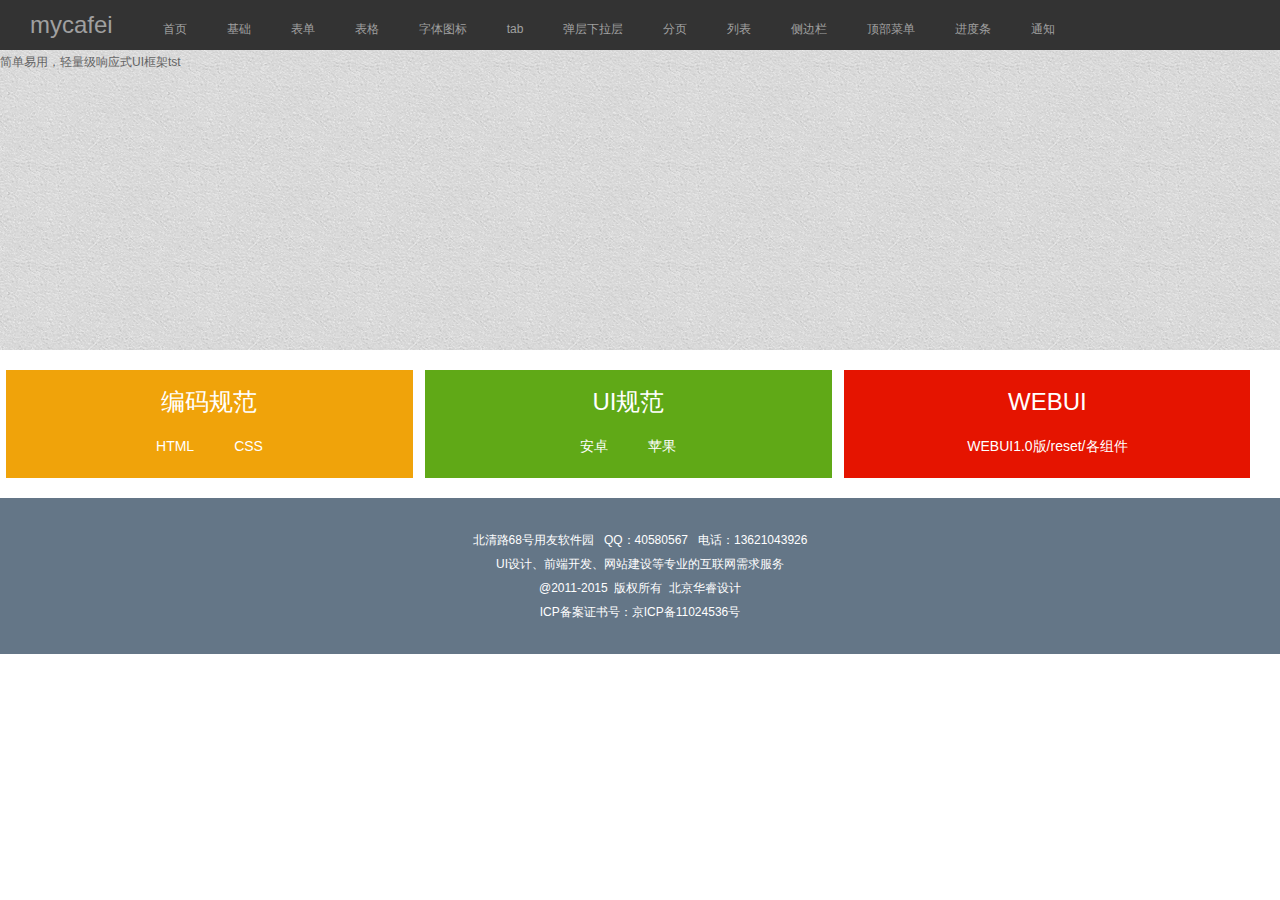
<file: index.htm>
<!DOCTYPE html>
<html >
<head>
<meta charset="utf-8" />
<meta content="IE=EmulateIE7" http-equiv="X-UA-Compatible">
<meta http-equiv="X-UA-Compatible" content="IE=edge"><!-- 为了让 IE 浏览器运行最新的渲染模式下 -->
<meta name="viewport" content="width=device-width,initial-scale=1.0,maximum-scale=1.0,user-scalable=no;" />
<meta name="description" content="www.mycafei.com、WEB和移动端UI设计、前端开发、网站建设">
<meta name="author" content="zhangyh">
<link rel="stylesheet" type="text/css" href="css/my-ui.css">
<link rel="stylesheet" type="text/css" href="css/my-fonts.css">
<link rel="stylesheet" type="text/css" href="css/style.css">
<script type="text/javascript" src="js/jquery/jquery.min.js"></script>
<script type="text/javascript" src="js/jquery/html5.js"></script>
<script src="js/my-js/header.js"></script>
<title>mycafei-html&css-index</title>
</head>
<body>
<!-- header -->
 <header data-load="header.htm" class="head"></header>
<!-- banner -->
<section class="my-banner">
	简单易用，轻量级响应式UI框架tst
</section>
<!-- cont -->
<section class="wrap index-cont clearfix">
	<dl class="fl col3 my-bg-yellow">
		<dt>编码规范</dt>
		<dd><a href="#">HTML</a><a href="#">CSS</a></dd>
	</dl>
	<dl class="fl col3 my-bg-green">
		<dt>UI规范</dt>
		<dd><a href="#">安卓</a><a href="#">苹果</a></dd>
	</dl>
	<dl class="fl col3 my-bg-red">
		<dt>WEBUI</dt>
		<dd><a href="#">WEBUI1.0版/reset/各组件</a></dd>
	</dl>
</section>

<!-- footer -->
 <footer data-load="footer.htm"></footer>
</body>
</html>
</file>
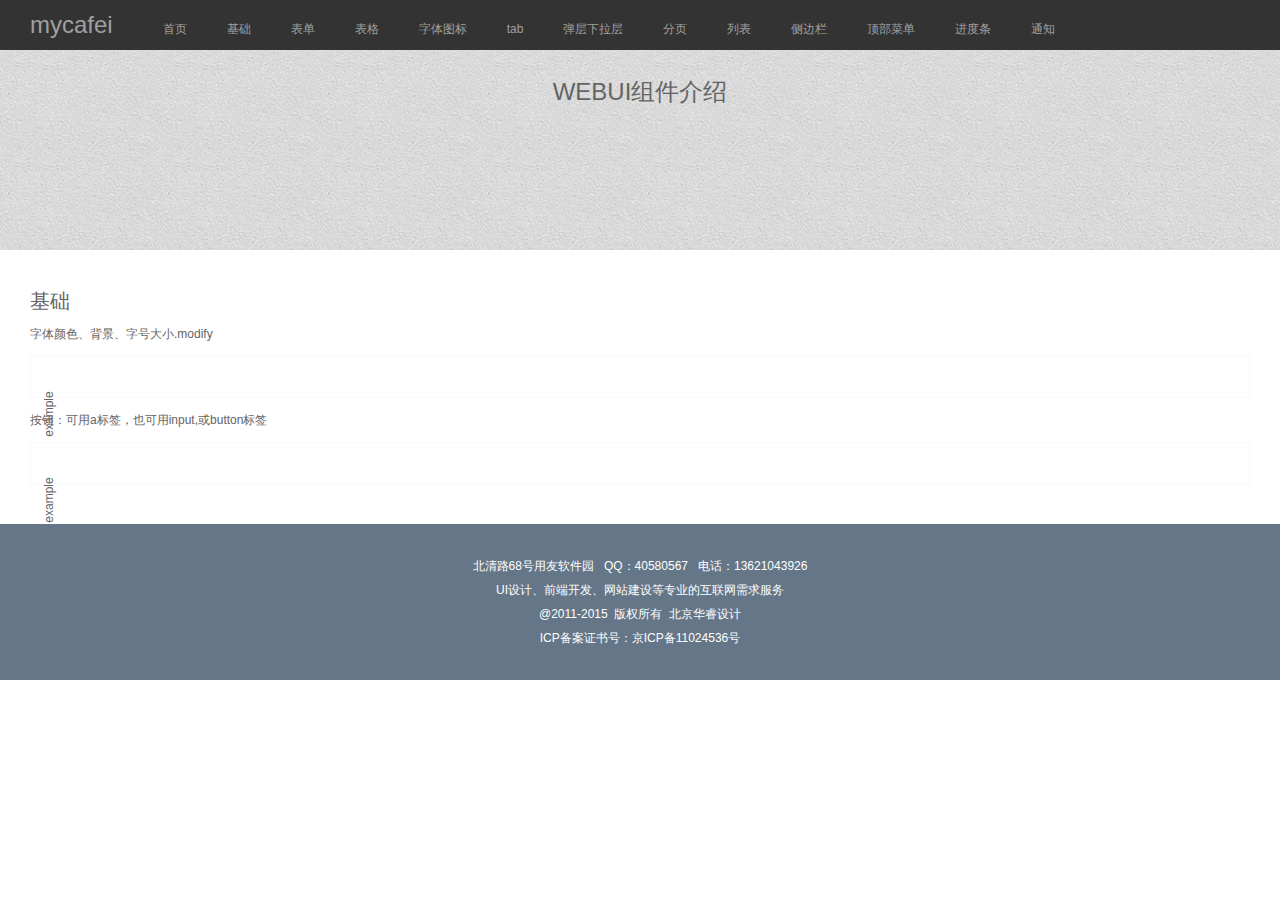
<file: base.htm>
<!DOCTYPE html>
<html >
<head>
<meta charset="utf-8" />
<meta content="IE=EmulateIE7" http-equiv="X-UA-Compatible">
<meta http-equiv="X-UA-Compatible" content="IE=edge"><!-- 为了让 IE 浏览器运行最新的渲染模式下 -->
<meta name="viewport" content="width=device-width,initial-scale=1.0,maximum-scale=1.0,user-scalable=no;" />
<meta name="description" content="www.mycafei.com、WEB和移动端UI设计、前端开发、网站建设">
<meta name="author" content="zhangyh">
<link rel="stylesheet" type="text/css" href="css/my-ui.css">
<link rel="stylesheet" type="text/css" href="css/my-fonts.css">
<link rel="stylesheet" type="text/css" href="css/style.css">
<script type="text/javascript" src="js/jquery/jquery.min.js"></script>
<script type="text/javascript" src="js/jquery/html5.js"></script>
<script src="js/my-js/header.js"></script>
<title>规范-基础</title>
</head>
<body>
<!-- header -->
<header data-load="header.htm"></header>
<!-- banner -->
<section class="bg-img-01">
	<div class="bg-in">WEBUI组件介绍</div>
</section>
<!-- cont -->
<section class="wrap clearfix ui-cont">
	<h2>基础</h2>
	<dl class="gf-form">
		<dt>字体颜色、背景、字号大小.modify</dt>
		<dd class="gf-border example">
		</dd>
		<dt>按钮：可用a标签，也可用input,或button标签</dt>
		<dd class="gf-border example">
		</dd>
	</dl>
</section>
<!-- footer -->
 <footer data-load="footer.htm"></footer>
</body>
</html>
</file>
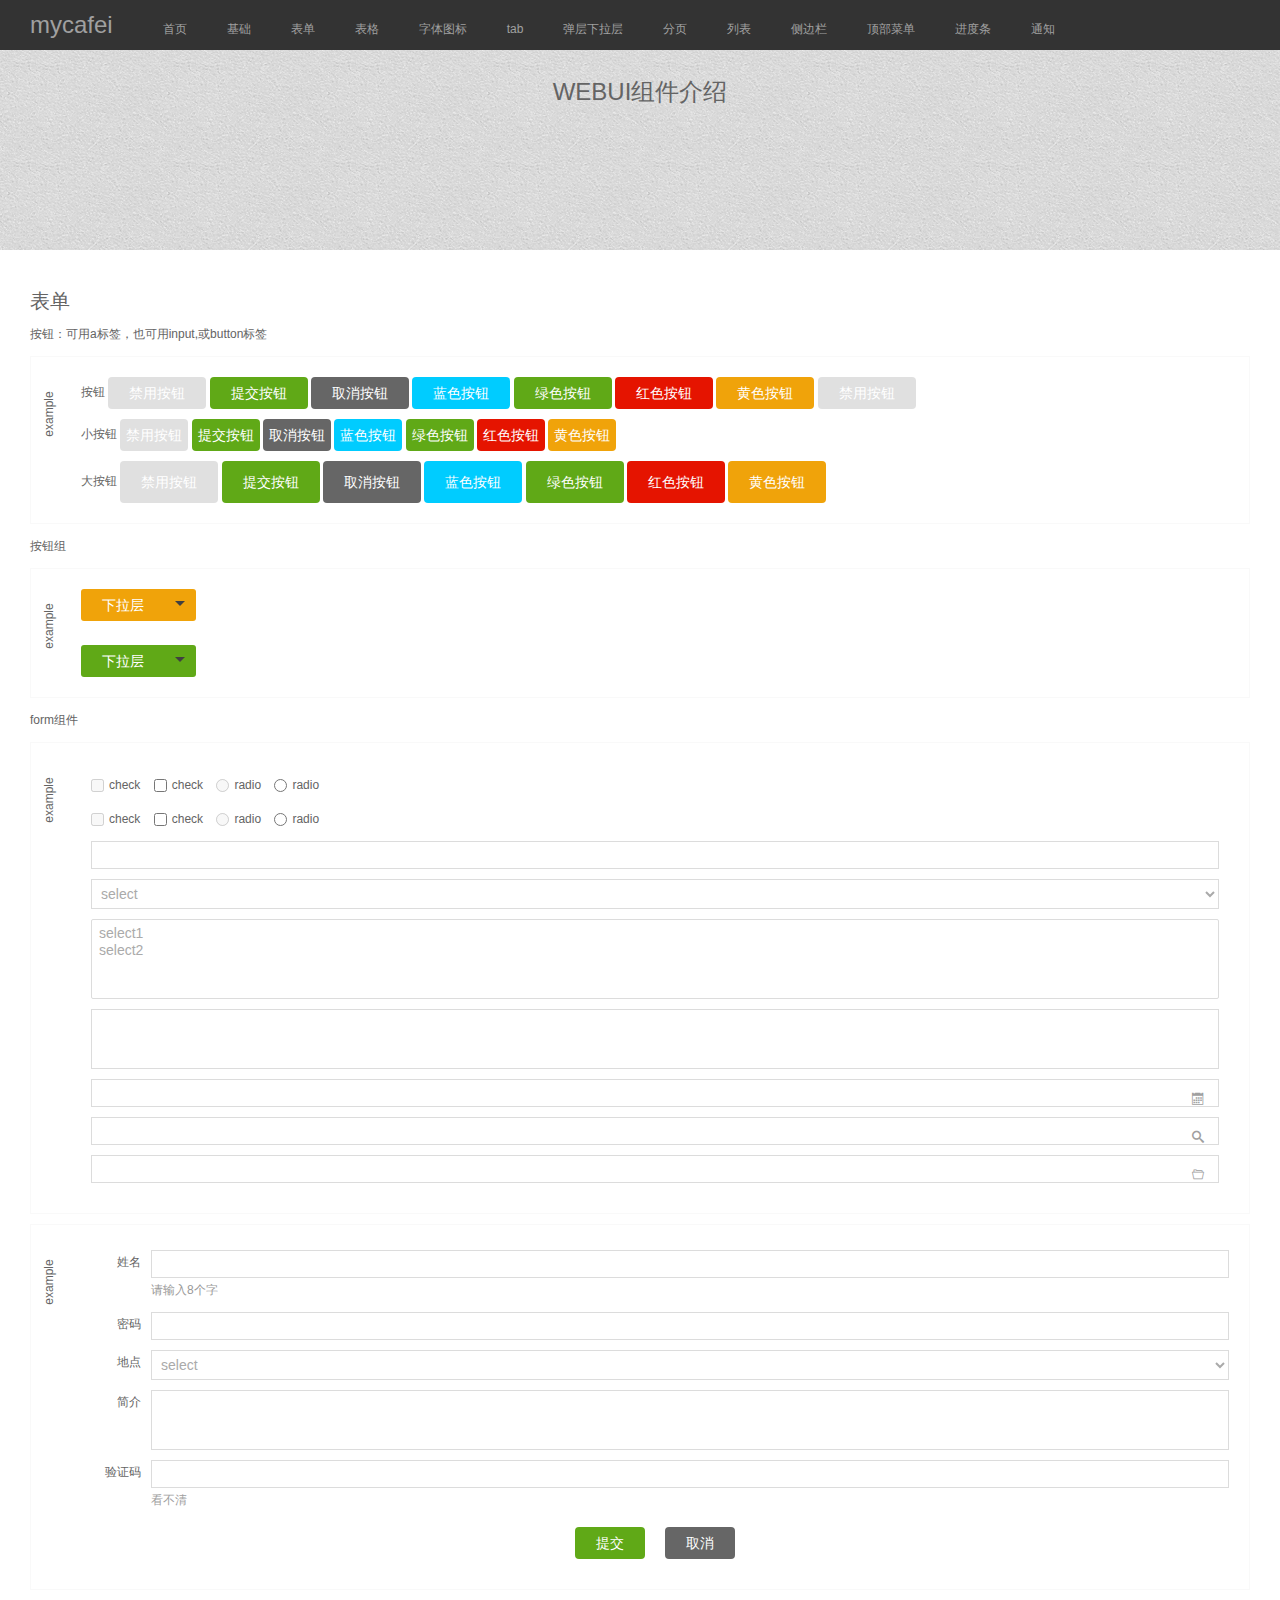
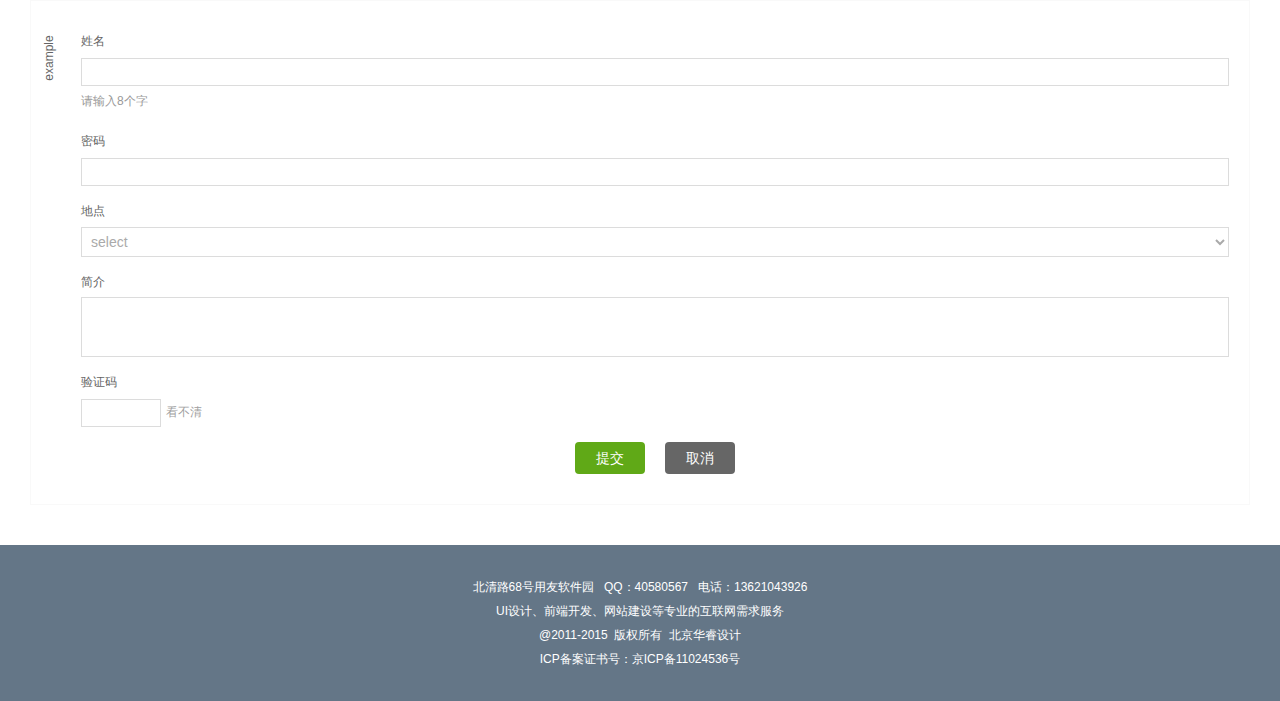
<file: form.htm>
<!DOCTYPE html>
<html >
<head>
<meta charset="utf-8" />
<meta content="IE=EmulateIE7" http-equiv="X-UA-Compatible">
<meta http-equiv="X-UA-Compatible" content="IE=edge"><!-- 为了让 IE 浏览器运行最新的渲染模式下 -->
<meta name="viewport" content="width=device-width,initial-scale=1.0,maximum-scale=1.0,user-scalable=no;" />
<meta name="description" content="www.mycafei.com、WEB和移动端UI设计、前端开发、网站建设">
<meta name="author" content="zhangyh">
<link rel="stylesheet" type="text/css" href="css/my-ui.css">
<link rel="stylesheet" type="text/css" href="css/my-fonts.css">
<link rel="stylesheet" type="text/css" href="css/style.css">
<script type="text/javascript" src="js/jquery/jquery.min.js"></script>
<script type="text/javascript" src="js/jquery/html5.js"></script>
<script src="js/my-js/header.js"></script>
<title>规范-表单</title>
</head>
<body>
<!-- header -->
<header data-load="header.htm" class="head"></header>
<!-- banner -->
<section class="bg-img-01">
	<div class="bg-in">WEBUI组件介绍</div>
</section>
<!-- cont -->
<section class="wrap clearfix ui-cont">
	<h2>表单</h2>
	<dl class="gf-form">
		<dt>按钮：可用a标签，也可用input,或button标签</dt>
		<dd class="gf-border example">
			<div>
				<span >按钮</span>
				<a href="#" class="my-btn my-btn-disabled">禁用按钮</a>
				<a href="#" class="my-btn my-btn-submit">提交按钮</a>
				<a href="#" class="my-btn my-btn-cancel">取消按钮</a>
				<a href="#" class="my-btn my-btn-blue">蓝色按钮</a>
				<a href="#" class="my-btn my-btn-green">绿色按钮</a>
				<a href="#" class="my-btn my-btn-red">红色按钮</a>
				<a href="#" class="my-btn my-btn-yellow">黄色按钮</a>
				<input type="button" value="禁用按钮" class="my-btn my-btn-disabled">
			</div>
			<div class="mt10">
				<span >小按钮</span>
				<a href="#" class="my-btn my-btn-disabled my-btn-sm">禁用按钮</a>
				<a href="#" class="my-btn my-btn-submit my-btn-sm">提交按钮</a>
				<a href="#" class="my-btn my-btn-cancel my-btn-sm">取消按钮</a>
				<a href="#" class="my-btn my-btn-blue my-btn-sm">蓝色按钮</a>
				<a href="#" class="my-btn my-btn-green my-btn-sm">绿色按钮</a>
				<a href="#" class="my-btn my-btn-red my-btn-sm">红色按钮</a>
				<a href="#" class="my-btn my-btn-yellow my-btn-sm">黄色按钮</a>
			</div>
			<div class="mt10">
				<span >大按钮</span>
				<a href="#" class="my-btn my-btn-disabled my-btn-la">禁用按钮</a>
				<a href="#" class="my-btn my-btn-submit my-btn-la">提交按钮</a>
				<a href="#" class="my-btn my-btn-cancel my-btn-la">取消按钮</a>
				<a href="#" class="my-btn my-btn-blue my-btn-la">蓝色按钮</a>
				<a href="#" class="my-btn my-btn-green my-btn-la">绿色按钮</a>
				<a href="#" class="my-btn my-btn-red my-btn-la">红色按钮</a>
				<a href="#" class="my-btn my-btn-yellow my-btn-la">黄色按钮</a>
			</div>
		</dd>
		<dt>按钮组</dt>
		<dd class="gf-border example">
			<div class="my-btn-group relative">
				<a href="#" class="my-btn my-btn-yellow ">下拉层</a><a href="#" class="my-btn my-btn-yellow"><i class="my-triangle my-triangle-down"></i></a>
				<aside class="my-layer-4 my-line-box hide">
					<a href="#">dialog内容</a>
					<a href="#">dialog内容</a>
					<a href="#">dialog内容</a>
					<a href="#">dialog内容</a>
				</aside>
			</div><br/>
			<div class="my-btn-group relative">
				<a href="#" class="my-btn my-btn-green ">下拉层</a><a href="#" class="my-btn my-btn-green"><i class="my-triangle my-triangle-down"></i></a>
				<aside class="my-layer-4 my-line-box hide">
					<a href="#">dialog内容</a>
					<a href="#">dialog内容</a>
					<a href="#">dialog内容</a>
					<a href="#">dialog内容</a>
				</aside>
			</div>
		</dd>
		<dt class="mt10">form组件</dt>
		<dd class="gf-border example">
				<div class="m10">
					<span class="mr10"><input type="checkbox" disabled="true">check</span>
					<span class="mr10"><input type="checkbox">check</span>
					<span class="mr10"><input type="radio" disabled="true">radio</span>
					<span class="mr10"><input type="radio">radio</span>
				</div>
				<div class="m10">
					<span class="mr10"><input type="checkbox" disabled="true">check</span>
					<span class="mr10"><input type="checkbox">check</span>
					<span class="mr10"><input type="radio" disabled="true">radio</span>
					<span class="mr10"><input type="radio">radio</span>
				</div>
				<div class="m10"><input type="text" class="my-input"></div>
				<div class="m10">
					<select class="my-select">
						<option>select</option>
					</select>
				</div>
				<div class="m10">
					<select class="my-select" multiple="">
						<option>select1</option>
						<option>select2</option>
					</select>
				</div>
				<div class="m10"><textarea class="my-textarea"></textarea></div>
				<div class="m10">
					<!-- date -->
					<div class="my-input-date">
						<input type="text" class="my-input"><a href="#" class="my-btn-date" title=""></a>
					</div>
				</div>
				<div class="m10">
					<!-- search -->
					<div class="my-input-search">
						<input type="text" class="my-input"><a href="#" class="my-btn-search" title="搜索"></a>
					</div>
				</div>
				<div class="m10">
					<!-- 上传文件 -->
					<div class="my-input-file">
						<input type="file" class="my-input my-input-file-moni">
						<input type="text" class="my-input">
						<a href="#" class="my-btn-file" title="上传文件"></a>
					</div>
				</div>
			</dd>
			<dd class="gf-border example">
				<!-- 水平-横向form -->
				<form action="">
					<ul class="my-form-horizontal">
						<li>
							<div class="w01">姓名</div>
							<div class="w02"><input type="text" class="my-input"><i class="my-color-9">请输入8个字</i></div>
						</li>
						<li>
							<div class="w01">密码</div>
							<div class="w02"><input type="password" class="my-input"></div>
						</li>
						<li>
							<div class="w01">地点</div>
							<div class="w02">
								<select class="my-select">
									<option>select</option>
								</select>
							</div>
						</li>
						<li>
							<div class="w01">简介</div>
							<div class="w02"><textarea class="my-textarea"></textarea></div>
						</li>
						<li>
							<div class="w01">验证码</div>
							<div class="w02"><input type="text" class="my-input my-input-yzm"><a href="#">看不清</a></div>
						</li>
					</ul>
					<footer class="my-form-foot"><a href="#" class="my-btn my-btn-submit">提交</a><a href="#" class="my-btn my-btn-cancel">取消</a></footer>
				</form>
			</dd>
			<dd class="gf-border example">
				<!-- 纵向垂直form -->
				<form action="">
					<ul class="my-form">
						<li>
							<div class="w01">姓名</div>
							<div class="w02"><input type="text" class="my-input"><i class="my-color-9">请输入8个字</i></div>
						</li>
						<li>
							<div class="w01">密码</div>
							<div class="w02"><input type="password" class="my-input"></div>
						</li>
						<li>
							<div class="w01">地点</div>
							<div class="w02">
								<select class="my-select">
									<option>select</option>
								</select>
							</div>
						</li>
						<li>
							<div class="w01">简介</div>
							<div class="w02"><textarea class="my-textarea"></textarea></div>
						</li>
						<li>
							<div class="w01">验证码</div>
							<div class="w02"><input type="text" class="my-input" name="yzm"><a href="#">看不清</a></div>
						</li>
					</ul>
					<footer class="my-form-foot"><a href="#" class="my-btn my-btn-submit">提交</a><a href="#" class="my-btn my-btn-cancel">取消</a></footer>
				</form>
			
		</dd>
	</dl>
</section>
<!-- footer -->
 <footer data-load="footer.htm"></footer>
</body>
</html>
</file>
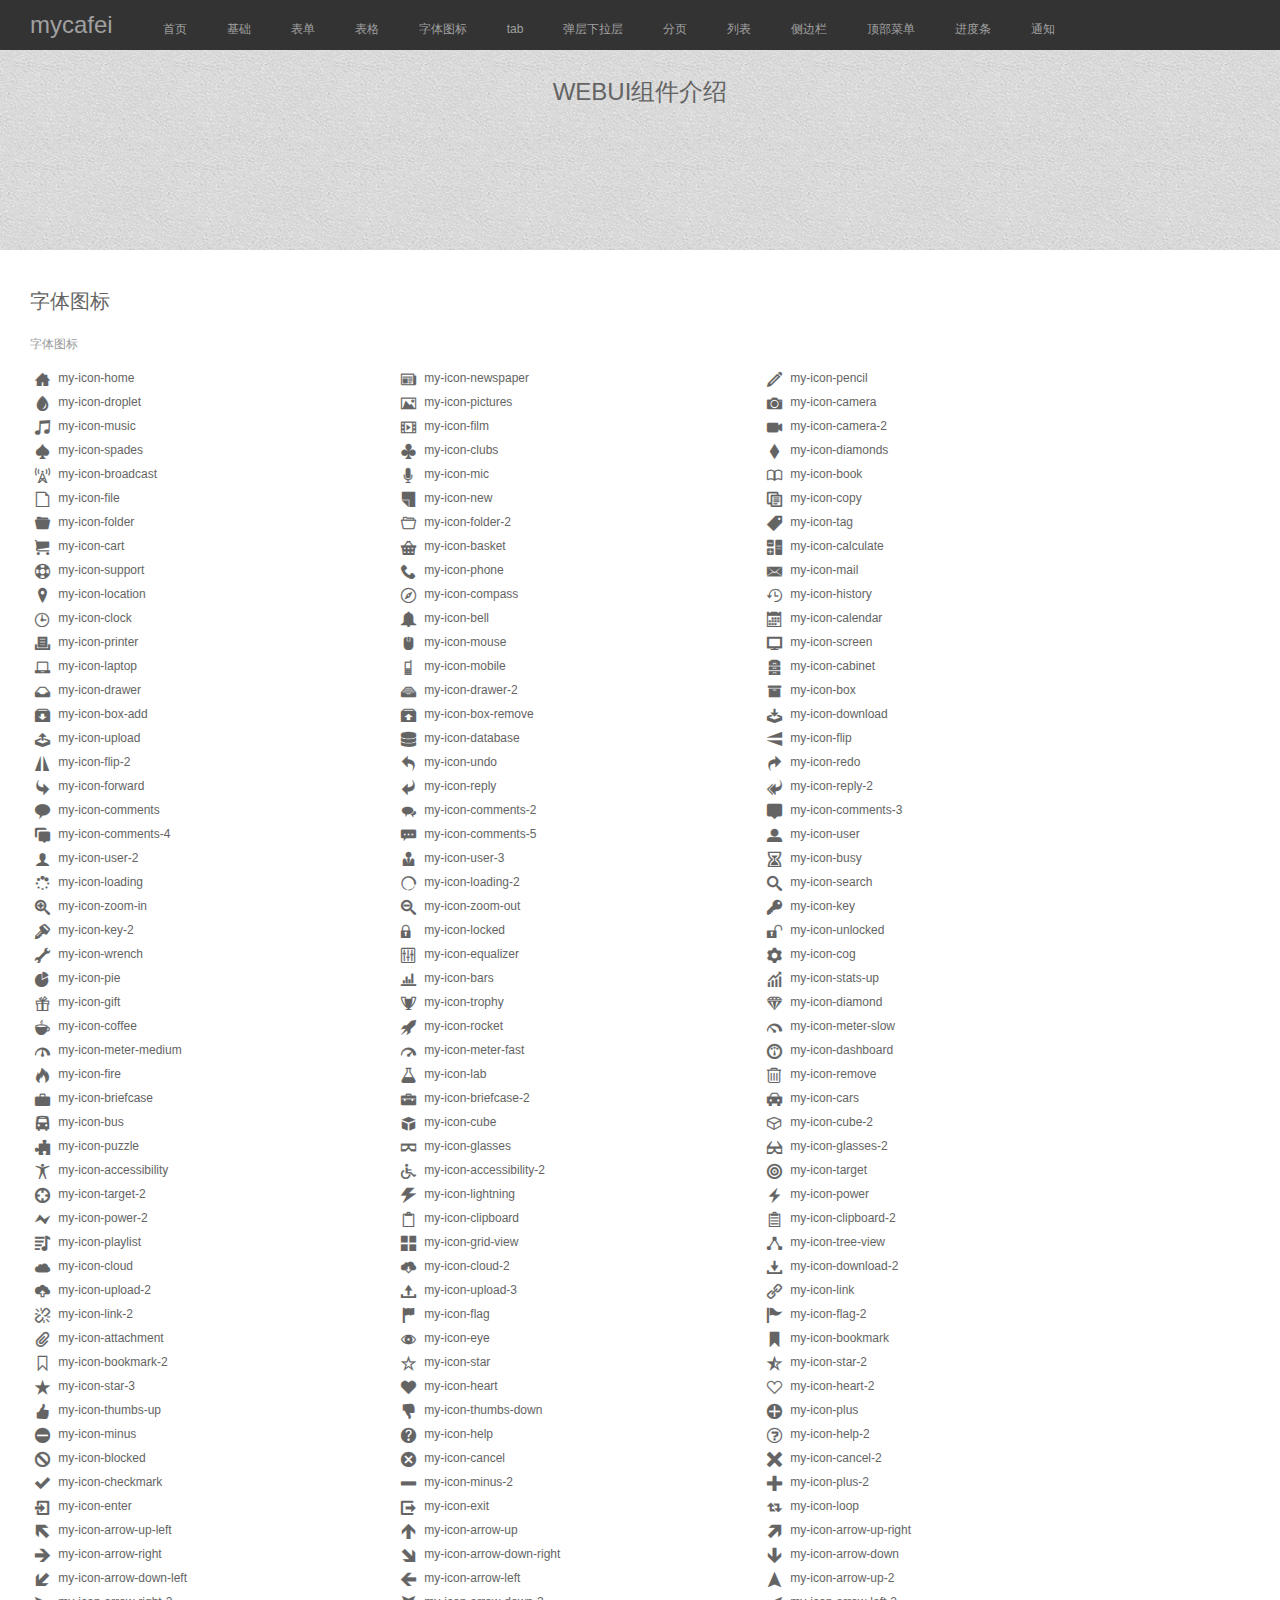
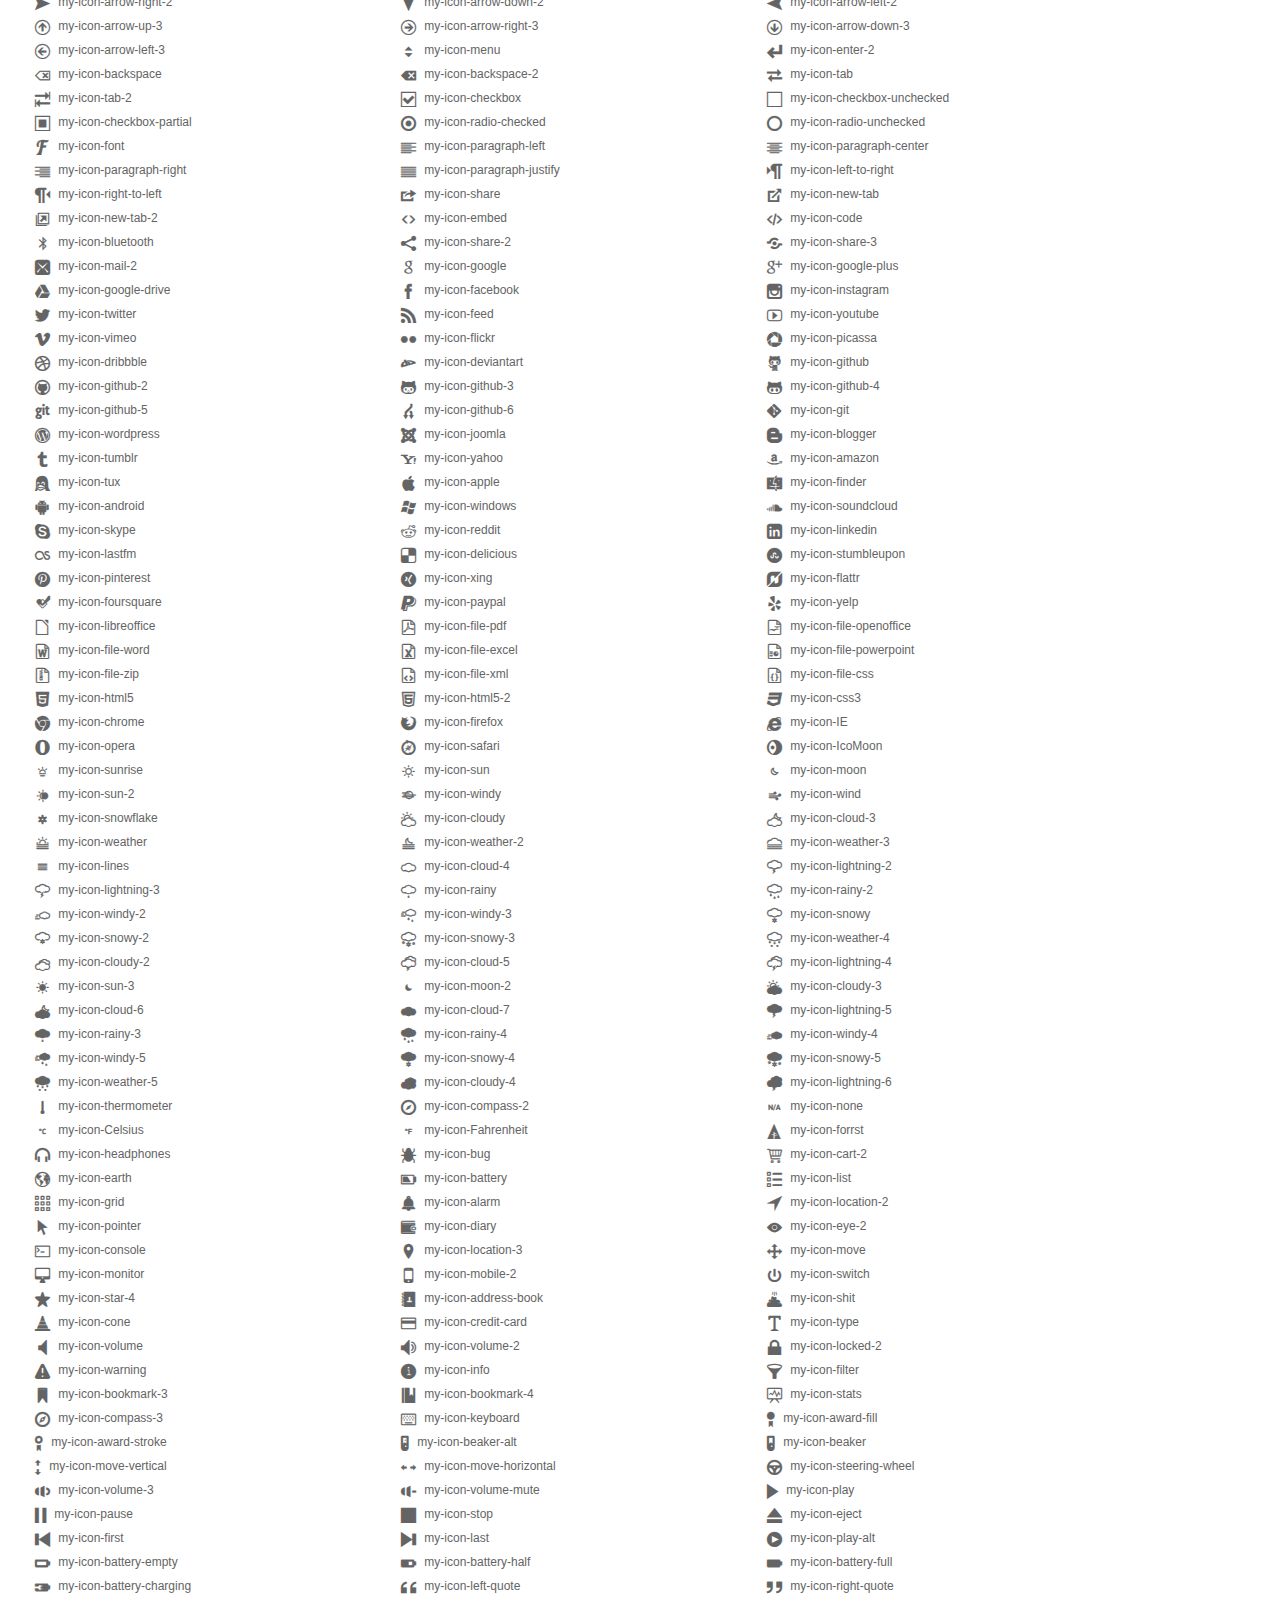
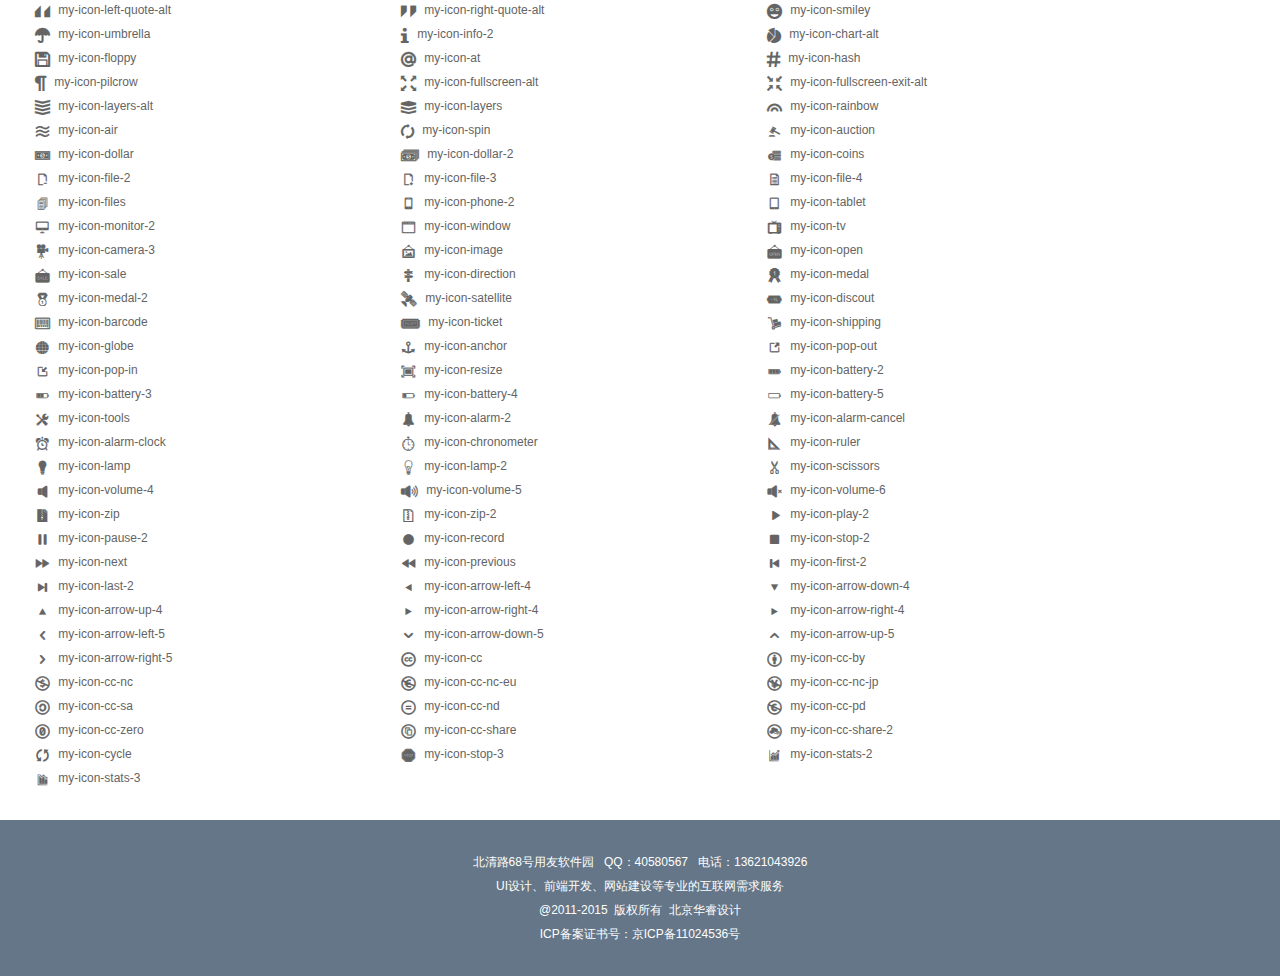
<file: icons.htm>
<!DOCTYPE html>
<html >
<head>
<meta charset="utf-8" />
<meta content="IE=EmulateIE7" http-equiv="X-UA-Compatible">
<meta http-equiv="X-UA-Compatible" content="IE=edge"><!-- 为了让 IE 浏览器运行最新的渲染模式下 -->
<meta name="viewport" content="width=device-width,initial-scale=1.0,maximum-scale=1.0,user-scalable=no;" />
<meta name="description" content="www.mycafei.com、WEB和移动端UI设计、前端开发、网站建设">
<meta name="author" content="zhangyh">
<link rel="stylesheet" type="text/css" href="css/my-ui.css">
<link rel="stylesheet" type="text/css" href="css/my-fonts.css">
<link rel="stylesheet" type="text/css" href="css/style.css">
<script type="text/javascript" src="js/jquery/jquery.min.js"></script>
<script type="text/javascript" src="js/jquery/html5.js"></script>
<script src="js/my-js/header.js"></script>
<title>mycafei-html&css-icons</title>
</head>
<body>
<!-- header -->
 <header data-load="header.htm"></header>
<!-- banner -->
<section class="bg-img-01">
	<div class="bg-in">WEBUI组件介绍</div>
</section>
<!-- cont -->
<section class="wrap clearfix ui-cont">
	<h2>字体图标</h2>
	<div class="text-ts">字体图标</div>
	<ol class="col-r-in font-list clearfix example">
		<li><i class="my-icon-home"></i> my-icon-home</li>
		<li><i class="my-icon-newspaper"></i> my-icon-newspaper</li>
		<li><i class="my-icon-pencil"></i> my-icon-pencil</li>
		<li><i class="my-icon-droplet"></i> my-icon-droplet</li>
		<li><i class="my-icon-pictures"></i> my-icon-pictures</li>
		<li><i class="my-icon-camera"></i> my-icon-camera</li>
		<li><i class="my-icon-music"></i> my-icon-music</li>
		<li><i class="my-icon-film"></i> my-icon-film</li>
		<li><i class="my-icon-camera-2"></i> my-icon-camera-2</li>
		<li><i class="my-icon-spades"></i> my-icon-spades</li>
		<li><i class="my-icon-clubs"></i> my-icon-clubs</li>
		<li><i class="my-icon-diamonds"></i> my-icon-diamonds</li>
		<li><i class="my-icon-broadcast"></i> my-icon-broadcast</li>
		<li><i class="my-icon-mic"></i> my-icon-mic</li>
		<li><i class="my-icon-book"></i> my-icon-book</li>
		<li><i class="my-icon-file"></i> my-icon-file</li>
		<li><i class="my-icon-new"></i> my-icon-new</li>
		<li><i class="my-icon-copy"></i> my-icon-copy</li>
		<li><i class="my-icon-folder"></i> my-icon-folder</li>
		<li><i class="my-icon-folder-2"></i> my-icon-folder-2</li>
		<li><i class="my-icon-tag"></i> my-icon-tag</li>
		<li><i class="my-icon-cart"></i> my-icon-cart</li>
		<li><i class="my-icon-basket"></i> my-icon-basket</li>
		<li><i class="my-icon-calculate"></i> my-icon-calculate</li>
		<li><i class="my-icon-support"></i> my-icon-support</li>
		<li><i class="my-icon-phone"></i> my-icon-phone</li>
		<li><i class="my-icon-mail"></i> my-icon-mail</li>
		<li><i class="my-icon-location"></i> my-icon-location</li>
		<li><i class="my-icon-compass"></i> my-icon-compass</li>
		<li><i class="my-icon-history"></i> my-icon-history</li>
		<li><i class="my-icon-clock"></i> my-icon-clock</li>
		<li><i class="my-icon-bell"></i> my-icon-bell</li>
		<li><i class="my-icon-calendar"></i> my-icon-calendar</li>
		<li><i class="my-icon-printer"></i> my-icon-printer</li>
		<li><i class="my-icon-mouse"></i> my-icon-mouse</li>
		<li><i class="my-icon-screen"></i> my-icon-screen</li>
		<li><i class="my-icon-laptop"></i> my-icon-laptop</li>
		<li><i class="my-icon-mobile"></i> my-icon-mobile</li>
		<li><i class="my-icon-cabinet"></i> my-icon-cabinet</li>
		<li><i class="my-icon-drawer"></i> my-icon-drawer</li>
		<li><i class="my-icon-drawer-2"></i> my-icon-drawer-2</li>
		<li><i class="my-icon-box"></i> my-icon-box</li>
		<li><i class="my-icon-box-add"></i> my-icon-box-add</li>
		<li><i class="my-icon-box-remove"></i> my-icon-box-remove</li>
		<li><i class="my-icon-download"></i> my-icon-download</li>
		<li><i class="my-icon-upload"></i> my-icon-upload</li>
		<li><i class="my-icon-database"></i> my-icon-database</li>
		<li><i class="my-icon-flip"></i> my-icon-flip</li>
		<li><i class="my-icon-flip-2"></i> my-icon-flip-2</li>
		<li><i class="my-icon-undo"></i> my-icon-undo</li>
		<li><i class="my-icon-redo"></i> my-icon-redo</li>
		<li><i class="my-icon-forward"></i> my-icon-forward</li>
		<li><i class="my-icon-reply"></i> my-icon-reply</li>
		<li><i class="my-icon-reply-2"></i> my-icon-reply-2</li>
		<li><i class="my-icon-comments"></i> my-icon-comments</li>
		<li><i class="my-icon-comments-2"></i> my-icon-comments-2</li>
		<li><i class="my-icon-comments-3"></i> my-icon-comments-3</li>
		<li><i class="my-icon-comments-4"></i> my-icon-comments-4</li>
		<li><i class="my-icon-comments-5"></i> my-icon-comments-5</li>
		<li><i class="my-icon-user"></i> my-icon-user</li>
		<li><i class="my-icon-user-2"></i> my-icon-user-2</li>
		<li><i class="my-icon-user-3"></i> my-icon-user-3</li>
		<li><i class="my-icon-busy"></i> my-icon-busy</li>
		<li><i class="my-icon-loading"></i> my-icon-loading</li>
		<li><i class="my-icon-loading-2"></i> my-icon-loading-2</li>
		<li><i class="my-icon-search"></i> my-icon-search</li>
		<li><i class="my-icon-zoom-in"></i> my-icon-zoom-in</li>
		<li><i class="my-icon-zoom-out"></i> my-icon-zoom-out</li>
		<li><i class="my-icon-key"></i> my-icon-key</li>
		<li><i class="my-icon-key-2"></i> my-icon-key-2</li>
		<li><i class="my-icon-locked"></i> my-icon-locked</li>
		<li><i class="my-icon-unlocked"></i> my-icon-unlocked</li>
		<li><i class="my-icon-wrench"></i> my-icon-wrench</li>
		<li><i class="my-icon-equalizer"></i> my-icon-equalizer</li>
		<li><i class="my-icon-cog"></i> my-icon-cog</li>
		<li><i class="my-icon-pie"></i> my-icon-pie</li>
		<li><i class="my-icon-bars"></i> my-icon-bars</li>
		<li><i class="my-icon-stats-up"></i> my-icon-stats-up</li>
		<li><i class="my-icon-gift"></i> my-icon-gift</li>
		<li><i class="my-icon-trophy"></i> my-icon-trophy</li>
		<li><i class="my-icon-diamond"></i> my-icon-diamond</li>
		<li><i class="my-icon-coffee"></i> my-icon-coffee</li>
		<li><i class="my-icon-rocket"></i> my-icon-rocket</li>
		<li><i class="my-icon-meter-slow"></i> my-icon-meter-slow</li>
		<li><i class="my-icon-meter-medium"></i> my-icon-meter-medium</li>
		<li><i class="my-icon-meter-fast"></i> my-icon-meter-fast</li>
		<li><i class="my-icon-dashboard"></i> my-icon-dashboard</li>
		<li><i class="my-icon-fire"></i> my-icon-fire</li>
		<li><i class="my-icon-lab"></i> my-icon-lab</li>
		<li><i class="my-icon-remove"></i> my-icon-remove</li>
		<li><i class="my-icon-briefcase"></i> my-icon-briefcase</li>
		<li><i class="my-icon-briefcase-2"></i> my-icon-briefcase-2</li>
		<li><i class="my-icon-cars"></i> my-icon-cars</li>
		<li><i class="my-icon-bus"></i> my-icon-bus</li>
		<li><i class="my-icon-cube"></i> my-icon-cube</li>
		<li><i class="my-icon-cube-2"></i> my-icon-cube-2</li>
		<li><i class="my-icon-puzzle"></i> my-icon-puzzle</li>
		<li><i class="my-icon-glasses"></i> my-icon-glasses</li>
		<li><i class="my-icon-glasses-2"></i> my-icon-glasses-2</li>
		<li><i class="my-icon-accessibility"></i> my-icon-accessibility</li>
		<li><i class="my-icon-accessibility-2"></i> my-icon-accessibility-2</li>
		<li><i class="my-icon-target"></i> my-icon-target</li>
		<li><i class="my-icon-target-2"></i> my-icon-target-2</li>
		<li><i class="my-icon-lightning"></i> my-icon-lightning</li>
		<li><i class="my-icon-power"></i> my-icon-power</li>
		<li><i class="my-icon-power-2"></i> my-icon-power-2</li>
		<li><i class="my-icon-clipboard"></i> my-icon-clipboard</li>
		<li><i class="my-icon-clipboard-2"></i> my-icon-clipboard-2</li>
		<li><i class="my-icon-playlist"></i> my-icon-playlist</li>
		<li><i class="my-icon-grid-view"></i> my-icon-grid-view</li>
		<li><i class="my-icon-tree-view"></i> my-icon-tree-view</li>
		<li><i class="my-icon-cloud"></i> my-icon-cloud</li>
		<li><i class="my-icon-cloud-2"></i> my-icon-cloud-2</li>
		<li><i class="my-icon-download-2"></i> my-icon-download-2</li>
		<li><i class="my-icon-upload-2"></i> my-icon-upload-2</li>
		<li><i class="my-icon-upload-3"></i> my-icon-upload-3</li>
		<li><i class="my-icon-link"></i> my-icon-link</li>
		<li><i class="my-icon-link-2"></i> my-icon-link-2</li>
		<li><i class="my-icon-flag"></i> my-icon-flag</li>
		<li><i class="my-icon-flag-2"></i> my-icon-flag-2</li>
		<li><i class="my-icon-attachment"></i> my-icon-attachment</li>
		<li><i class="my-icon-eye"></i> my-icon-eye</li>
		<li><i class="my-icon-bookmark"></i> my-icon-bookmark</li>
		<li><i class="my-icon-bookmark-2"></i> my-icon-bookmark-2</li>
		<li><i class="my-icon-star"></i> my-icon-star</li>
		<li><i class="my-icon-star-2"></i> my-icon-star-2</li>
		<li><i class="my-icon-star-3"></i> my-icon-star-3</li>
		<li><i class="my-icon-heart"></i> my-icon-heart</li>
		<li><i class="my-icon-heart-2"></i> my-icon-heart-2</li>
		<li><i class="my-icon-thumbs-up"></i> my-icon-thumbs-up</li>
		<li><i class="my-icon-thumbs-down"></i> my-icon-thumbs-down</li>
		<li><i class="my-icon-plus"></i> my-icon-plus</li>
		<li><i class="my-icon-minus"></i> my-icon-minus</li>
		<li><i class="my-icon-help"></i> my-icon-help</li>
		<li><i class="my-icon-help-2"></i> my-icon-help-2</li>
		<li><i class="my-icon-blocked"></i> my-icon-blocked</li>
		<li><i class="my-icon-cancel"></i> my-icon-cancel</li>
		<li><i class="my-icon-cancel-2"></i> my-icon-cancel-2</li>
		<li><i class="my-icon-checkmark"></i> my-icon-checkmark</li>
		<li><i class="my-icon-minus-2"></i> my-icon-minus-2</li>
		<li><i class="my-icon-plus-2"></i> my-icon-plus-2</li>
		<li><i class="my-icon-enter"></i> my-icon-enter</li>
		<li><i class="my-icon-exit"></i> my-icon-exit</li>
		<li><i class="my-icon-loop"></i> my-icon-loop</li>
		<li><i class="my-icon-arrow-up-left"></i> my-icon-arrow-up-left</li>
		<li><i class="my-icon-arrow-up"></i> my-icon-arrow-up</li>
		<li><i class="my-icon-arrow-up-right"></i> my-icon-arrow-up-right</li>
		<li><i class="my-icon-arrow-right"></i> my-icon-arrow-right</li>
		<li><i class="my-icon-arrow-down-right"></i> my-icon-arrow-down-right</li>
		<li><i class="my-icon-arrow-down"></i> my-icon-arrow-down</li>
		<li><i class="my-icon-arrow-down-left"></i> my-icon-arrow-down-left</li>
		<li><i class="my-icon-arrow-left"></i> my-icon-arrow-left</li>
		<li><i class="my-icon-arrow-up-2"></i> my-icon-arrow-up-2</li>
		<li><i class="my-icon-arrow-right-2"></i> my-icon-arrow-right-2</li>
		<li><i class="my-icon-arrow-down-2"></i> my-icon-arrow-down-2</li>
		<li><i class="my-icon-arrow-left-2"></i> my-icon-arrow-left-2</li>
		<li><i class="my-icon-arrow-up-3"></i> my-icon-arrow-up-3</li>
		<li><i class="my-icon-arrow-right-3"></i> my-icon-arrow-right-3</li>
		<li><i class="my-icon-arrow-down-3"></i> my-icon-arrow-down-3</li>
		<li><i class="my-icon-arrow-left-3"></i> my-icon-arrow-left-3</li>
		<li><i class="my-icon-menu"></i> my-icon-menu</li>
		<li><i class="my-icon-enter-2"></i> my-icon-enter-2</li>
		<li><i class="my-icon-backspace"></i> my-icon-backspace</li>
		<li><i class="my-icon-backspace-2"></i> my-icon-backspace-2</li>
		<li><i class="my-icon-tab"></i> my-icon-tab</li>
		<li><i class="my-icon-tab-2"></i> my-icon-tab-2</li>
		<li><i class="my-icon-checkbox"></i> my-icon-checkbox</li>
		<li><i class="my-icon-checkbox-unchecked"></i> my-icon-checkbox-unchecked</li>
		<li><i class="my-icon-checkbox-partial"></i> my-icon-checkbox-partial</li>
		<li><i class="my-icon-radio-checked"></i> my-icon-radio-checked</li>
		<li><i class="my-icon-radio-unchecked"></i> my-icon-radio-unchecked</li>
		<li><i class="my-icon-font"></i> my-icon-font</li>
		<li><i class="my-icon-paragraph-left"></i> my-icon-paragraph-left</li>
		<li><i class="my-icon-paragraph-center"></i> my-icon-paragraph-center</li>
		<li><i class="my-icon-paragraph-right"></i> my-icon-paragraph-right</li>
		<li><i class="my-icon-paragraph-justify"></i> my-icon-paragraph-justify</li>
		<li><i class="my-icon-left-to-right"></i> my-icon-left-to-right</li>
		<li><i class="my-icon-right-to-left"></i> my-icon-right-to-left</li>
		<li><i class="my-icon-share"></i> my-icon-share</li>
		<li><i class="my-icon-new-tab"></i> my-icon-new-tab</li>
		<li><i class="my-icon-new-tab-2"></i> my-icon-new-tab-2</li>
		<li><i class="my-icon-embed"></i> my-icon-embed</li>
		<li><i class="my-icon-code"></i> my-icon-code</li>
		<li><i class="my-icon-bluetooth"></i> my-icon-bluetooth</li>
		<li><i class="my-icon-share-2"></i> my-icon-share-2</li>
		<li><i class="my-icon-share-3"></i> my-icon-share-3</li>
		<li><i class="my-icon-mail-2"></i> my-icon-mail-2</li>
		<li><i class="my-icon-google"></i> my-icon-google</li>
		<li><i class="my-icon-google-plus"></i> my-icon-google-plus</li>
		<li><i class="my-icon-google-drive"></i> my-icon-google-drive</li>
		<li><i class="my-icon-facebook"></i> my-icon-facebook</li>
		<li><i class="my-icon-instagram"></i> my-icon-instagram</li>
		<li><i class="my-icon-twitter"></i> my-icon-twitter</li>
		<li><i class="my-icon-feed"></i> my-icon-feed</li>
		<li><i class="my-icon-youtube"></i> my-icon-youtube</li>
		<li><i class="my-icon-vimeo"></i> my-icon-vimeo</li>
		<li><i class="my-icon-flickr"></i> my-icon-flickr</li>
		<li><i class="my-icon-picassa"></i> my-icon-picassa</li>
		<li><i class="my-icon-dribbble"></i> my-icon-dribbble</li>
		<li><i class="my-icon-deviantart"></i> my-icon-deviantart</li>
		<li><i class="my-icon-github"></i> my-icon-github</li>
		<li><i class="my-icon-github-2"></i> my-icon-github-2</li>
		<li><i class="my-icon-github-3"></i> my-icon-github-3</li>
		<li><i class="my-icon-github-4"></i> my-icon-github-4</li>
		<li><i class="my-icon-github-5"></i> my-icon-github-5</li>
		<li><i class="my-icon-github-6"></i> my-icon-github-6</li>
		<li><i class="my-icon-git"></i> my-icon-git</li>
		<li><i class="my-icon-wordpress"></i> my-icon-wordpress</li>
		<li><i class="my-icon-joomla"></i> my-icon-joomla</li>
		<li><i class="my-icon-blogger"></i> my-icon-blogger</li>
		<li><i class="my-icon-tumblr"></i> my-icon-tumblr</li>
		<li><i class="my-icon-yahoo"></i> my-icon-yahoo</li>
		<li><i class="my-icon-amazon"></i> my-icon-amazon</li>
		<li><i class="my-icon-tux"></i> my-icon-tux</li>
		<li><i class="my-icon-apple"></i> my-icon-apple</li>
		<li><i class="my-icon-finder"></i> my-icon-finder</li>
		<li><i class="my-icon-android"></i> my-icon-android</li>
		<li><i class="my-icon-windows"></i> my-icon-windows</li>
		<li><i class="my-icon-soundcloud"></i> my-icon-soundcloud</li>
		<li><i class="my-icon-skype"></i> my-icon-skype</li>
		<li><i class="my-icon-reddit"></i> my-icon-reddit</li>
		<li><i class="my-icon-linkedin"></i> my-icon-linkedin</li>
		<li><i class="my-icon-lastfm"></i> my-icon-lastfm</li>
		<li><i class="my-icon-delicious"></i> my-icon-delicious</li>
		<li><i class="my-icon-stumbleupon"></i> my-icon-stumbleupon</li>
		<li><i class="my-icon-pinterest"></i> my-icon-pinterest</li>
		<li><i class="my-icon-xing"></i> my-icon-xing</li>
		<li><i class="my-icon-flattr"></i> my-icon-flattr</li>
		<li><i class="my-icon-foursquare"></i> my-icon-foursquare</li>
		<li><i class="my-icon-paypal"></i> my-icon-paypal</li>
		<li><i class="my-icon-yelp"></i> my-icon-yelp</li>
		<li><i class="my-icon-libreoffice"></i> my-icon-libreoffice</li>
		<li><i class="my-icon-file-pdf"></i> my-icon-file-pdf</li>
		<li><i class="my-icon-file-openoffice"></i> my-icon-file-openoffice</li>
		<li><i class="my-icon-file-word"></i> my-icon-file-word</li>
		<li><i class="my-icon-file-excel"></i> my-icon-file-excel</li>
		<li><i class="my-icon-file-powerpoint"></i> my-icon-file-powerpoint</li>
		<li><i class="my-icon-file-zip"></i> my-icon-file-zip</li>
		<li><i class="my-icon-file-xml"></i> my-icon-file-xml</li>
		<li><i class="my-icon-file-css"></i> my-icon-file-css</li>
		<li><i class="my-icon-html5"></i> my-icon-html5</li>
		<li><i class="my-icon-html5-2"></i> my-icon-html5-2</li>
		<li><i class="my-icon-css3"></i> my-icon-css3</li>
		<li><i class="my-icon-chrome"></i> my-icon-chrome</li>
		<li><i class="my-icon-firefox"></i> my-icon-firefox</li>
		<li><i class="my-icon-IE"></i> my-icon-IE</li>
		<li><i class="my-icon-opera"></i> my-icon-opera</li>
		<li><i class="my-icon-safari"></i> my-icon-safari</li>
		<li><i class="my-icon-IcoMoon"></i> my-icon-IcoMoon</li>
		<li><i class="my-icon-sunrise"></i> my-icon-sunrise</li>
		<li><i class="my-icon-sun"></i> my-icon-sun</li>
		<li><i class="my-icon-moon"></i> my-icon-moon</li>
		<li><i class="my-icon-sun-2"></i> my-icon-sun-2</li>
		<li><i class="my-icon-windy"></i> my-icon-windy</li>
		<li><i class="my-icon-wind"></i> my-icon-wind</li>
		<li><i class="my-icon-snowflake"></i> my-icon-snowflake</li>
		<li><i class="my-icon-cloudy"></i> my-icon-cloudy</li>
		<li><i class="my-icon-cloud-3"></i> my-icon-cloud-3</li>
		<li><i class="my-icon-weather"></i> my-icon-weather</li>
		<li><i class="my-icon-weather-2"></i> my-icon-weather-2</li>
		<li><i class="my-icon-weather-3"></i> my-icon-weather-3</li>
		<li><i class="my-icon-lines"></i> my-icon-lines</li>
		<li><i class="my-icon-cloud-4"></i> my-icon-cloud-4</li>
		<li><i class="my-icon-lightning-2"></i> my-icon-lightning-2</li>
		<li><i class="my-icon-lightning-3"></i> my-icon-lightning-3</li>
		<li><i class="my-icon-rainy"></i> my-icon-rainy</li>
		<li><i class="my-icon-rainy-2"></i> my-icon-rainy-2</li>
		<li><i class="my-icon-windy-2"></i> my-icon-windy-2</li>
		<li><i class="my-icon-windy-3"></i> my-icon-windy-3</li>
		<li><i class="my-icon-snowy"></i> my-icon-snowy</li>
		<li><i class="my-icon-snowy-2"></i> my-icon-snowy-2</li>
		<li><i class="my-icon-snowy-3"></i> my-icon-snowy-3</li>
		<li><i class="my-icon-weather-4"></i> my-icon-weather-4</li>
		<li><i class="my-icon-cloudy-2"></i> my-icon-cloudy-2</li>
		<li><i class="my-icon-cloud-5"></i> my-icon-cloud-5</li>
		<li><i class="my-icon-lightning-4"></i> my-icon-lightning-4</li>
		<li><i class="my-icon-sun-3"></i> my-icon-sun-3</li>
		<li><i class="my-icon-moon-2"></i> my-icon-moon-2</li>
		<li><i class="my-icon-cloudy-3"></i> my-icon-cloudy-3</li>
		<li><i class="my-icon-cloud-6"></i> my-icon-cloud-6</li>
		<li><i class="my-icon-cloud-7"></i> my-icon-cloud-7</li>
		<li><i class="my-icon-lightning-5"></i> my-icon-lightning-5</li>
		<li><i class="my-icon-rainy-3"></i> my-icon-rainy-3</li>
		<li><i class="my-icon-rainy-4"></i> my-icon-rainy-4</li>
		<li><i class="my-icon-windy-4"></i> my-icon-windy-4</li>
		<li><i class="my-icon-windy-5"></i> my-icon-windy-5</li>
		<li><i class="my-icon-snowy-4"></i> my-icon-snowy-4</li>
		<li><i class="my-icon-snowy-5"></i> my-icon-snowy-5</li>
		<li><i class="my-icon-weather-5"></i> my-icon-weather-5</li>
		<li><i class="my-icon-cloudy-4"></i> my-icon-cloudy-4</li>
		<li><i class="my-icon-lightning-6"></i> my-icon-lightning-6</li>
		<li><i class="my-icon-thermometer"></i> my-icon-thermometer</li>
		<li><i class="my-icon-compass-2"></i> my-icon-compass-2</li>
		<li><i class="my-icon-none"></i> my-icon-none</li>
		<li><i class="my-icon-Celsius"></i> my-icon-Celsius</li>
		<li><i class="my-icon-Fahrenheit"></i> my-icon-Fahrenheit</li>
		<li><i class="my-icon-forrst"></i> my-icon-forrst</li>
		<li><i class="my-icon-headphones"></i> my-icon-headphones</li>
		<li><i class="my-icon-bug"></i> my-icon-bug</li>
		<li><i class="my-icon-cart-2"></i> my-icon-cart-2</li>
		<li><i class="my-icon-earth"></i> my-icon-earth</li>
		<li><i class="my-icon-battery"></i> my-icon-battery</li>
		<li><i class="my-icon-list"></i> my-icon-list</li>
		<li><i class="my-icon-grid"></i> my-icon-grid</li>
		<li><i class="my-icon-alarm"></i> my-icon-alarm</li>
		<li><i class="my-icon-location-2"></i> my-icon-location-2</li>
		<li><i class="my-icon-pointer"></i> my-icon-pointer</li>
		<li><i class="my-icon-diary"></i> my-icon-diary</li>
		<li><i class="my-icon-eye-2"></i> my-icon-eye-2</li>
		<li><i class="my-icon-console"></i> my-icon-console</li>
		<li><i class="my-icon-location-3"></i> my-icon-location-3</li>
		<li><i class="my-icon-move"></i> my-icon-move</li>
		<li><i class="my-icon-monitor"></i> my-icon-monitor</li>
		<li><i class="my-icon-mobile-2"></i> my-icon-mobile-2</li>
		<li><i class="my-icon-switch"></i> my-icon-switch</li>
		<li><i class="my-icon-star-4"></i> my-icon-star-4</li>
		<li><i class="my-icon-address-book"></i> my-icon-address-book</li>
		<li><i class="my-icon-shit"></i> my-icon-shit</li>
		<li><i class="my-icon-cone"></i> my-icon-cone</li>
		<li><i class="my-icon-credit-card"></i> my-icon-credit-card</li>
		<li><i class="my-icon-type"></i> my-icon-type</li>
		<li><i class="my-icon-volume"></i> my-icon-volume</li>
		<li><i class="my-icon-volume-2"></i> my-icon-volume-2</li>
		<li><i class="my-icon-locked-2"></i> my-icon-locked-2</li>
		<li><i class="my-icon-warning"></i> my-icon-warning</li>
		<li><i class="my-icon-info"></i> my-icon-info</li>
		<li><i class="my-icon-filter"></i> my-icon-filter</li>
		<li><i class="my-icon-bookmark-3"></i> my-icon-bookmark-3</li>
		<li><i class="my-icon-bookmark-4"></i> my-icon-bookmark-4</li>
		<li><i class="my-icon-stats"></i> my-icon-stats</li>
		<li><i class="my-icon-compass-3"></i> my-icon-compass-3</li>
		<li><i class="my-icon-keyboard"></i> my-icon-keyboard</li>
		<li><i class="my-icon-award-fill"></i> my-icon-award-fill</li>
		<li><i class="my-icon-award-stroke"></i> my-icon-award-stroke</li>
		<li><i class="my-icon-beaker-alt"></i> my-icon-beaker-alt</li>
		<li><i class="my-icon-beaker"></i> my-icon-beaker</li>
		<li><i class="my-icon-move-vertical"></i> my-icon-move-vertical</li>
		<li><i class="my-icon-move-horizontal"></i> my-icon-move-horizontal</li>
		<li><i class="my-icon-steering-wheel"></i> my-icon-steering-wheel</li>
		<li><i class="my-icon-volume-3"></i> my-icon-volume-3</li>
		<li><i class="my-icon-volume-mute"></i> my-icon-volume-mute</li>
		<li><i class="my-icon-play"></i> my-icon-play</li>
		<li><i class="my-icon-pause"></i> my-icon-pause</li>
		<li><i class="my-icon-stop"></i> my-icon-stop</li>
		<li><i class="my-icon-eject"></i> my-icon-eject</li>
		<li><i class="my-icon-first"></i> my-icon-first</li>
		<li><i class="my-icon-last"></i> my-icon-last</li>
		<li><i class="my-icon-play-alt"></i> my-icon-play-alt</li>
		<li><i class="my-icon-battery-empty"></i> my-icon-battery-empty</li>
		<li><i class="my-icon-battery-half"></i> my-icon-battery-half</li>
		<li><i class="my-icon-battery-full"></i> my-icon-battery-full</li>
		<li><i class="my-icon-battery-charging"></i> my-icon-battery-charging</li>
		<li><i class="my-icon-left-quote"></i> my-icon-left-quote</li>
		<li><i class="my-icon-right-quote"></i> my-icon-right-quote</li>
		<li><i class="my-icon-left-quote-alt"></i> my-icon-left-quote-alt</li>
		<li><i class="my-icon-right-quote-alt"></i> my-icon-right-quote-alt</li>
		<li><i class="my-icon-smiley"></i> my-icon-smiley</li>
		<li><i class="my-icon-umbrella"></i> my-icon-umbrella</li>
		<li><i class="my-icon-info-2"></i> my-icon-info-2</li>
		<li><i class="my-icon-chart-alt"></i> my-icon-chart-alt</li>
		<li><i class="my-icon-floppy"></i> my-icon-floppy</li>
		<li><i class="my-icon-at"></i> my-icon-at</li>
		<li><i class="my-icon-hash"></i> my-icon-hash</li>
		<li><i class="my-icon-pilcrow"></i> my-icon-pilcrow</li>
		<li><i class="my-icon-fullscreen-alt"></i> my-icon-fullscreen-alt</li>
		<li><i class="my-icon-fullscreen-exit-alt"></i> my-icon-fullscreen-exit-alt</li>
		<li><i class="my-icon-layers-alt"></i> my-icon-layers-alt</li>
		<li><i class="my-icon-layers"></i> my-icon-layers</li>
		<li><i class="my-icon-rainbow"></i> my-icon-rainbow</li>
		<li><i class="my-icon-air"></i> my-icon-air</li>
		<li><i class="my-icon-spin"></i> my-icon-spin</li>
		<li><i class="my-icon-auction"></i> my-icon-auction</li>
		<li><i class="my-icon-dollar"></i> my-icon-dollar</li>
		<li><i class="my-icon-dollar-2"></i> my-icon-dollar-2</li>
		<li><i class="my-icon-coins"></i> my-icon-coins</li>
		<li><i class="my-icon-file-2"></i> my-icon-file-2</li>
		<li><i class="my-icon-file-3"></i> my-icon-file-3</li>
		<li><i class="my-icon-file-4"></i> my-icon-file-4</li>
		<li><i class="my-icon-files"></i> my-icon-files</li>
		<li><i class="my-icon-phone-2"></i> my-icon-phone-2</li>
		<li><i class="my-icon-tablet"></i> my-icon-tablet</li>
		<li><i class="my-icon-monitor-2"></i> my-icon-monitor-2</li>
		<li><i class="my-icon-window"></i> my-icon-window</li>
		<li><i class="my-icon-tv"></i> my-icon-tv</li>
		<li><i class="my-icon-camera-3"></i> my-icon-camera-3</li>
		<li><i class="my-icon-image"></i> my-icon-image</li>
		<li><i class="my-icon-open"></i> my-icon-open</li>
		<li><i class="my-icon-sale"></i> my-icon-sale</li>
		<li><i class="my-icon-direction"></i> my-icon-direction</li>
		<li><i class="my-icon-medal"></i> my-icon-medal</li>
		<li><i class="my-icon-medal-2"></i> my-icon-medal-2</li>
		<li><i class="my-icon-satellite"></i> my-icon-satellite</li>
		<li><i class="my-icon-discout"></i> my-icon-discout</li>
		<li><i class="my-icon-barcode"></i> my-icon-barcode</li>
		<li><i class="my-icon-ticket"></i> my-icon-ticket</li>
		<li><i class="my-icon-shipping"></i> my-icon-shipping</li>
		<li><i class="my-icon-globe"></i> my-icon-globe</li>
		<li><i class="my-icon-anchor"></i> my-icon-anchor</li>
		<li><i class="my-icon-pop-out"></i> my-icon-pop-out</li>
		<li><i class="my-icon-pop-in"></i> my-icon-pop-in</li>
		<li><i class="my-icon-resize"></i> my-icon-resize</li>
		<li><i class="my-icon-battery-2"></i> my-icon-battery-2</li>
		<li><i class="my-icon-battery-3"></i> my-icon-battery-3</li>
		<li><i class="my-icon-battery-4"></i> my-icon-battery-4</li>
		<li><i class="my-icon-battery-5"></i> my-icon-battery-5</li>
		<li><i class="my-icon-tools"></i> my-icon-tools</li>
		<li><i class="my-icon-alarm-2"></i> my-icon-alarm-2</li>
		<li><i class="my-icon-alarm-cancel"></i> my-icon-alarm-cancel</li>
		<li><i class="my-icon-alarm-clock"></i> my-icon-alarm-clock</li>
		<li><i class="my-icon-chronometer"></i> my-icon-chronometer</li>
		<li><i class="my-icon-ruler"></i> my-icon-ruler</li>
		<li><i class="my-icon-lamp"></i> my-icon-lamp</li>
		<li><i class="my-icon-lamp-2"></i> my-icon-lamp-2</li>
		<li><i class="my-icon-scissors"></i> my-icon-scissors</li>
		<li><i class="my-icon-volume-4"></i> my-icon-volume-4</li>
		<li><i class="my-icon-volume-5"></i> my-icon-volume-5</li>
		<li><i class="my-icon-volume-6"></i> my-icon-volume-6</li>
		<li><i class="my-icon-zip"></i> my-icon-zip</li>
		<li><i class="my-icon-zip-2"></i> my-icon-zip-2</li>
		<li><i class="my-icon-play-2"></i> my-icon-play-2</li>
		<li><i class="my-icon-pause-2"></i> my-icon-pause-2</li>
		<li><i class="my-icon-record"></i> my-icon-record</li>
		<li><i class="my-icon-stop-2"></i> my-icon-stop-2</li>
		<li><i class="my-icon-next"></i> my-icon-next</li>
		<li><i class="my-icon-previous"></i> my-icon-previous</li>
		<li><i class="my-icon-first-2"></i> my-icon-first-2</li>
		<li><i class="my-icon-last-2"></i> my-icon-last-2</li>
		<li><i class="my-icon-arrow-left-4"></i> my-icon-arrow-left-4</li>
		<li><i class="my-icon-arrow-down-4"></i> my-icon-arrow-down-4</li>
		<li><i class="my-icon-arrow-up-4"></i> my-icon-arrow-up-4</li>
		<li><i class="my-icon-arrow-right-4"></i> my-icon-arrow-right-4</li>
		<li><i class="my-icon-arrow-right-4"></i> my-icon-arrow-right-4</li>
		<li><i class="my-icon-arrow-left-5"></i> my-icon-arrow-left-5</li>
		<li><i class="my-icon-arrow-down-5"></i> my-icon-arrow-down-5</li>
		<li><i class="my-icon-arrow-up-5"></i> my-icon-arrow-up-5</li>
		<li><i class="my-icon-arrow-right-5"></i> my-icon-arrow-right-5</li>
		<li><i class="my-icon-cc"></i> my-icon-cc</li>
		<li><i class="my-icon-cc-by"></i> my-icon-cc-by</li>
		<li><i class="my-icon-cc-nc"></i> my-icon-cc-nc</li>
		<li><i class="my-icon-cc-nc-eu"></i> my-icon-cc-nc-eu</li>
		<li><i class="my-icon-cc-nc-jp"></i> my-icon-cc-nc-jp</li>
		<li><i class="my-icon-cc-sa"></i> my-icon-cc-sa</li>
		<li><i class="my-icon-cc-nd"></i> my-icon-cc-nd</li>
		<li><i class="my-icon-cc-pd"></i> my-icon-cc-pd</li>
		<li><i class="my-icon-cc-zero"></i> my-icon-cc-zero</li>
		<li><i class="my-icon-cc-share"></i> my-icon-cc-share</li>
		<li><i class="my-icon-cc-share-2"></i> my-icon-cc-share-2</li>
		<li><i class="my-icon-cycle"></i> my-icon-cycle</li>
		<li><i class="my-icon-stop-3"></i> my-icon-stop-3</li>
		<li><i class="my-icon-stats-2"></i> my-icon-stats-2</li>
		<li><i class="my-icon-stats-3"></i> my-icon-stats-3</li>
	</ol>
</section>
<!-- footer -->
 <footer data-load="footer.htm"></footer>
</body>
</html>
</file>
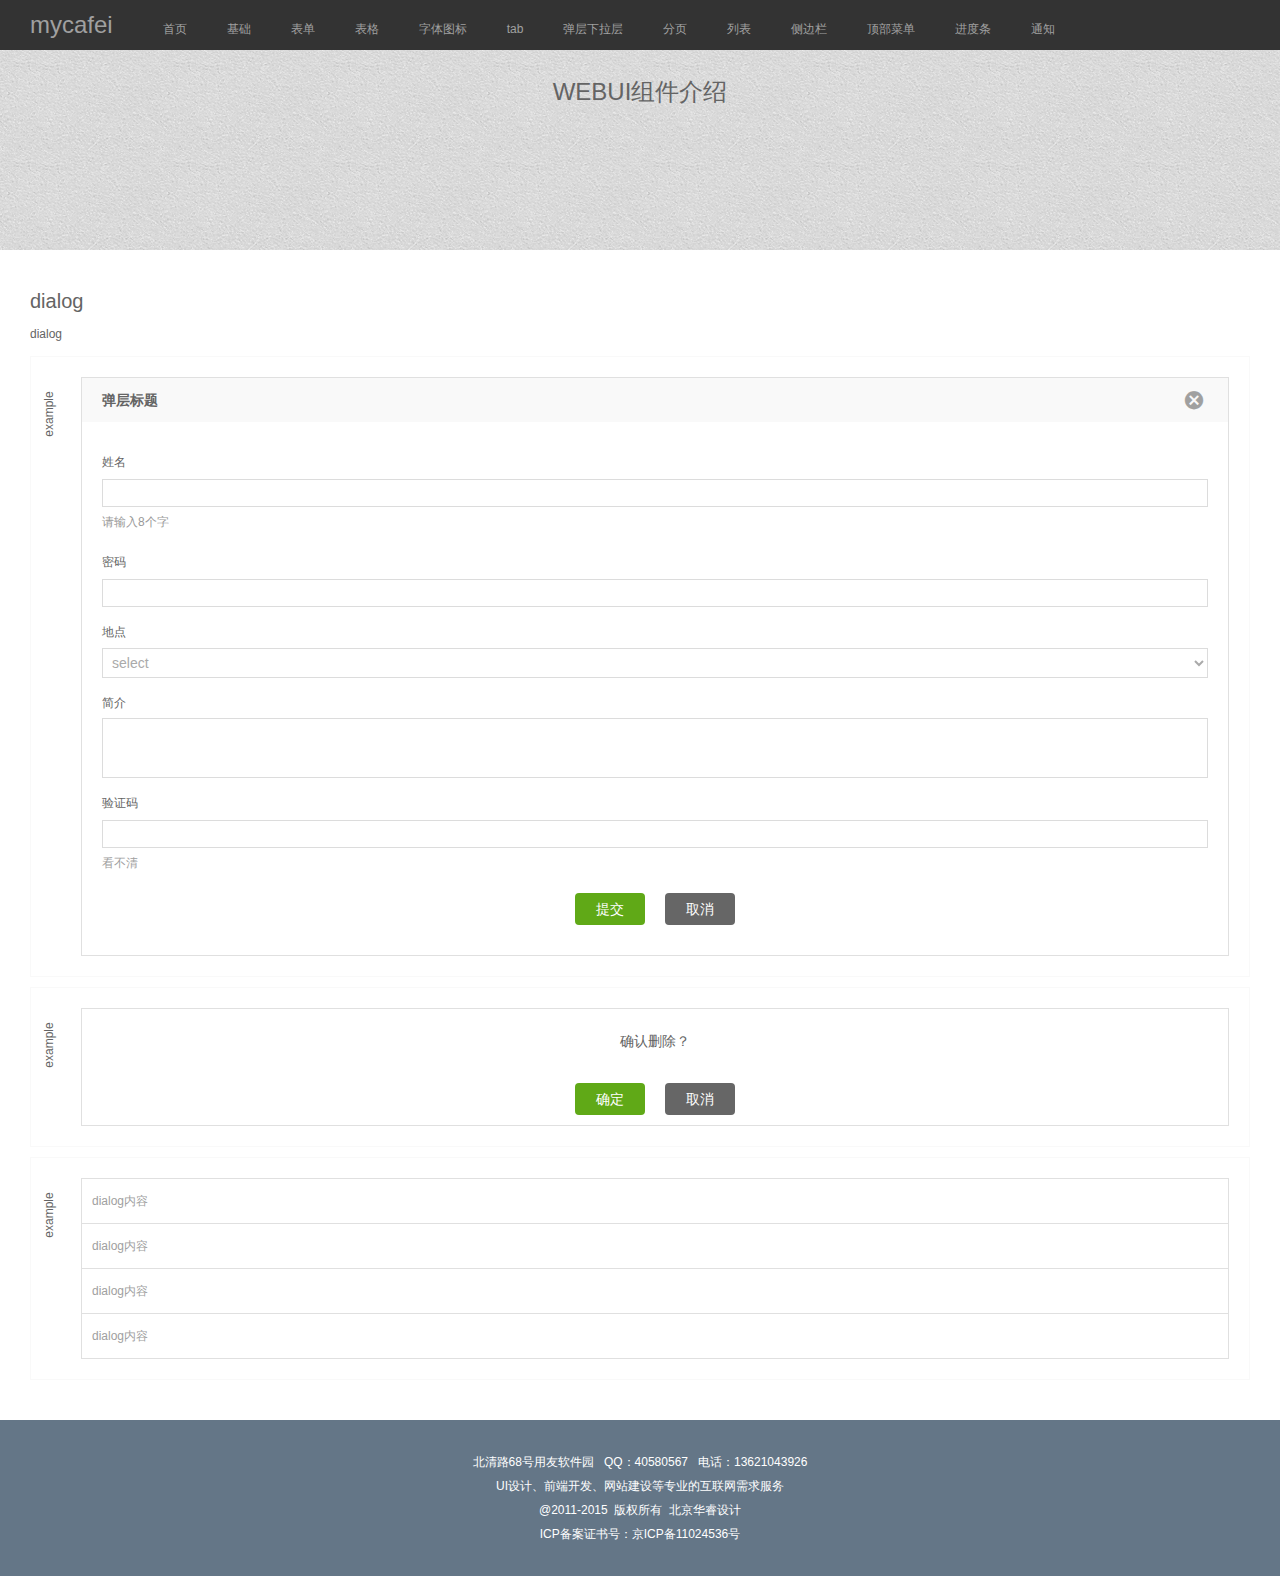
<file: layer.htm>
<!DOCTYPE html>
<html >
<head>
<meta charset="utf-8" />
<meta content="IE=EmulateIE7" http-equiv="X-UA-Compatible">
<meta http-equiv="X-UA-Compatible" content="IE=edge"><!-- 为了让 IE 浏览器运行最新的渲染模式下 -->
<meta name="viewport" content="width=device-width,initial-scale=1.0,maximum-scale=1.0,user-scalable=no;" />
<meta name="description" content="www.mycafei.com、WEB和移动端UI设计、前端开发、网站建设">
<meta name="author" content="zhangyh">
<link rel="stylesheet" type="text/css" href="css/my-ui.css">
<link rel="stylesheet" type="text/css" href="css/my-fonts.css">
<link rel="stylesheet" type="text/css" href="css/style.css">
<script type="text/javascript" src="js/jquery/jquery.min.js"></script>
<script type="text/javascript" src="js/jquery/html5.js"></script>
<script src="js/my-js/header.js"></script>
<title>规范-dialog</title>
</head>
<body>
<!-- header -->
<header data-load="header.htm" class="head"></header>
<!-- banner -->
<section class="bg-img-01">
	<div class="bg-in">WEBUI组件介绍</div>
</section>
<!-- cont -->
<section class="wrap clearfix ui-cont">
	<h2>dialog</h2>
	<dl class="gf-form">
		<dt>dialog</dt>
		<dd class="gf-border example">
			<!-- dialog -->
			<aside class="my-layer-1 my-line-box">
				<header class="my-layer-head clearfix"><strong class="fl">弹层标题</strong><a href="#" title="关闭" class="my-icon-cancel fr"></a></header>
				<div class="my-layer-cont">
					<!-- form -->
					<form action="" method="post">
						<ul class="my-form my-form-landscape">
							<li>
								<div class="w01">姓名</div>
								<div class="w02"><input type="text" class="my-input"><i class="my-color-9">请输入8个字</i></div>
							</li>
							<li>
								<div class="w01">密码</div>
								<div class="w02"><input type="password" class="my-input"></div>
							</li>
							<li>
								<div class="w01">地点</div>
								<div class="w02">
									<select class="my-select">
										<option>select</option>
									</select>
								</div>
							</li>
							<li>
								<div class="w01">简介</div>
								<div class="w02"><textarea class="my-textarea"></textarea></div>
							</li>
							<li>
								<div class="w01">验证码</div>
								<div class="w02"><input type="text" class="my-input my-input-yzm"><a href="#">看不清</a></div>
							</li>
						</ul>
						<footer class="my-form-foot"><a href="#" class="my-btn my-btn-submit">提交</a><a href="#" class="my-btn my-btn-cancel">取消</a></footer>
					</form>
				</div>
			</aside>
		</dd>
		<dd class="gf-border example">
			<!-- dialog -->
			<aside class="my-layer-2 my-line-box">
				<div class="my-layer-cont">
					确认删除？
				</div>
				<footer class="my-layer-foot">
					<a href="#" class="my-btn my-btn-submit">确定</a><a href="#" class="my-btn my-btn-cancel">取消</a>
				</footer>
			</aside>
		</dd>
		<dd class="gf-border example">
			<!-- dialog -->
			<aside class="my-layer-3 my-line-box">
				<a href="#">dialog内容</a>
				<a href="#">dialog内容</a>
				<a href="#">dialog内容</a>
				<a href="#">dialog内容</a>
			</aside>
		</dd>
	</dl>
</section>
<!-- footer -->
 <footer data-load="footer.htm"></footer>
</body>
</html>
</file>
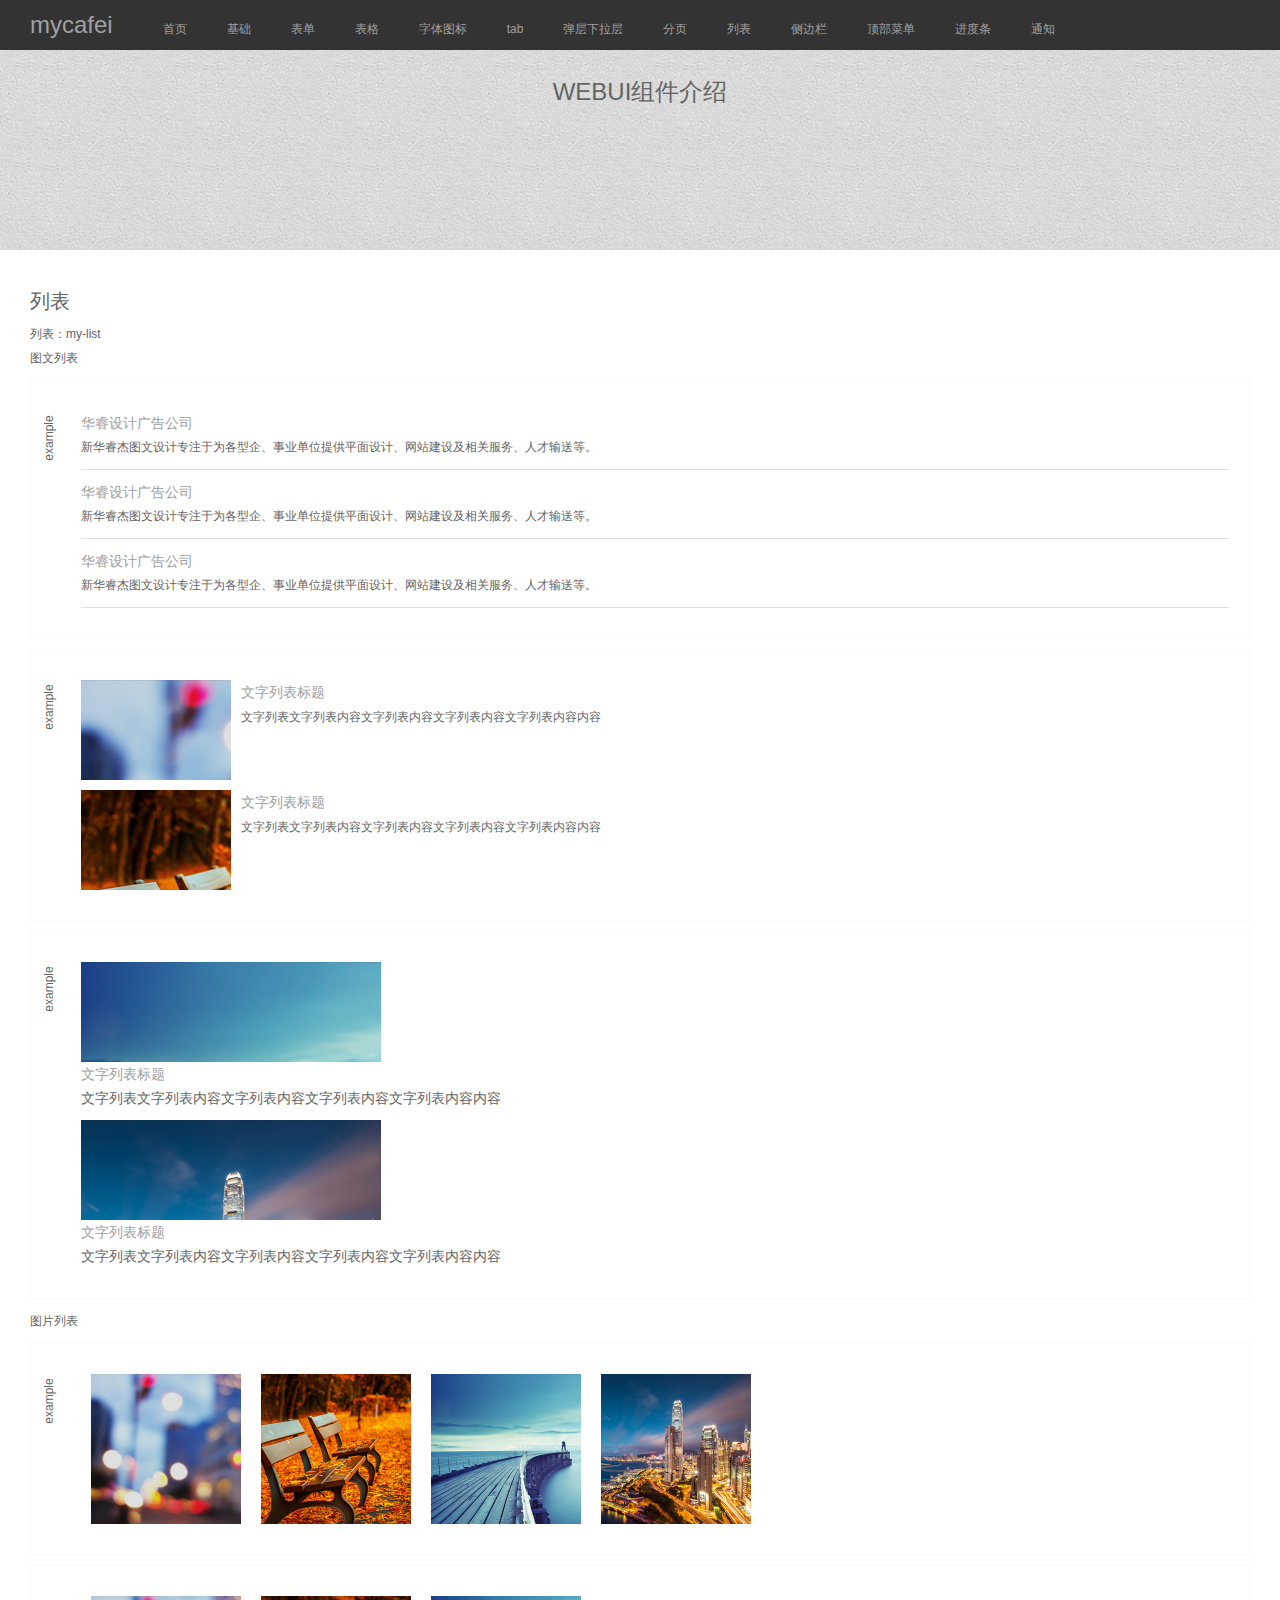
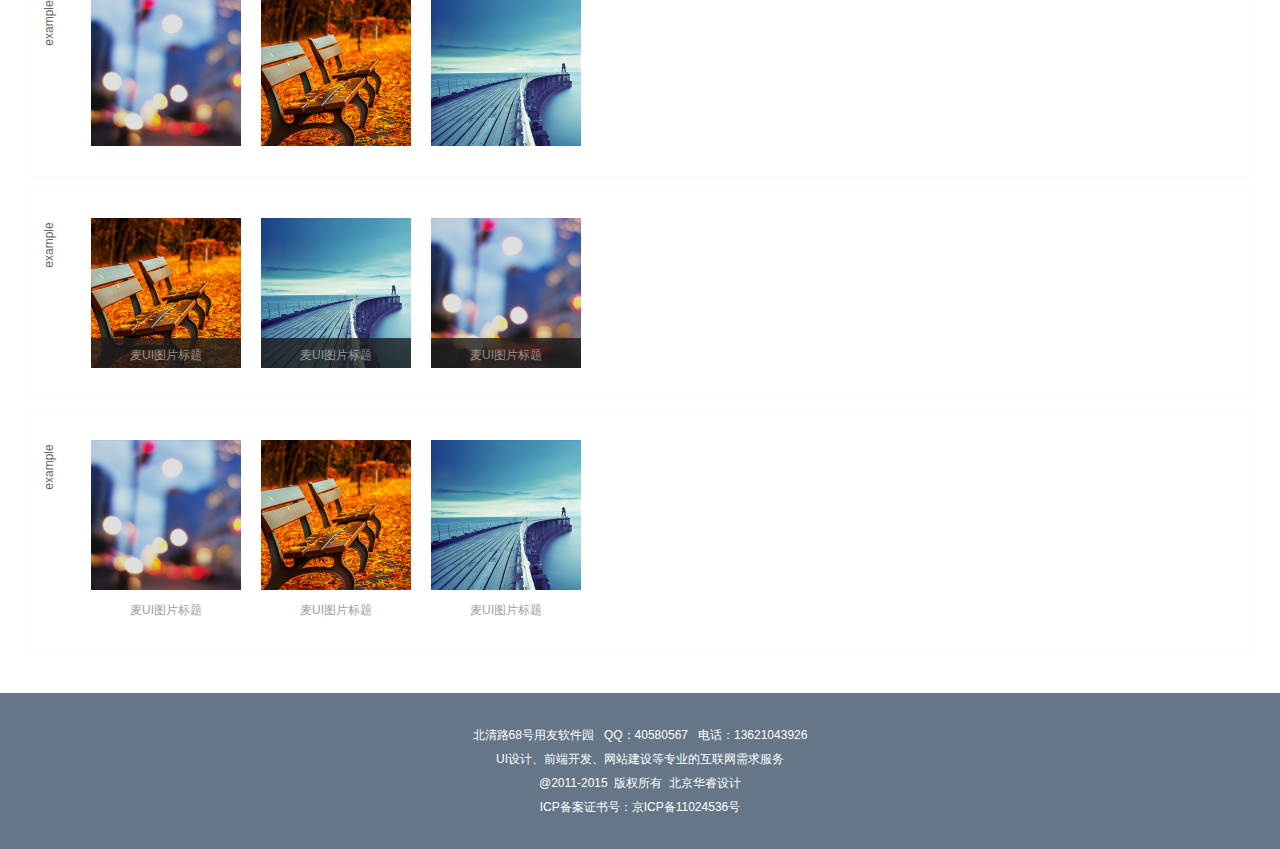
<file: list.htm>
<!DOCTYPE html>
<html >
<head>
<meta charset="utf-8" />
<meta content="IE=EmulateIE7" http-equiv="X-UA-Compatible">
<meta http-equiv="X-UA-Compatible" content="IE=edge"><!-- 为了让 IE 浏览器运行最新的渲染模式下 -->
<meta name="viewport" content="width=device-width,initial-scale=1.0,maximum-scale=1.0,user-scalable=no;" />
<meta name="description" content="www.mycafei.com、WEB和移动端UI设计、前端开发、网站建设">
<meta name="author" content="zhangyh">
<link rel="stylesheet" type="text/css" href="css/my-ui.css">
<link rel="stylesheet" type="text/css" href="css/my-fonts.css">
<link rel="stylesheet" type="text/css" href="css/style.css">
<script type="text/javascript" src="js/jquery/jquery.min.js"></script>
<script type="text/javascript" src="js/jquery/html5.js"></script>
<script src="js/my-js/header.js"></script>
<title>mycafei-html&css-list</title>
</head>
<body>
<!-- header -->
 <header data-load="header.htm" class="head"></header>
<!-- banner -->
<section class="bg-img-01">
	<div class="bg-in">WEBUI组件介绍</div>
</section>
<!-- cont -->
<section class="wrap clearfix ui-cont">
	<h2>列表</h2>
	<dl class="gf-form">
		<dt>列表：my-list</dt>
		<dt>图文列表</dt>
		<dd class="gf-border example">
			<!-- 文字列表1 -->
			<section class="clearfix">
				<dl class="my-list-text-01 my-line-b">
					<dt class="h5"><a href="#">华睿设计广告公司</a></dt>
					<dd class="text">新华睿杰图文设计专注于为各型企、事业单位提供平面设计、网站建设及相关服务、人才输送等。</dd>
				</dl>
				<dl class="my-list-text-01 my-line-b">
					<dt class="h5"><a href="#">华睿设计广告公司</a></dt>
					<dd class="text">新华睿杰图文设计专注于为各型企、事业单位提供平面设计、网站建设及相关服务、人才输送等。</dd>
				</dl>
				<dl class="my-list-text-01 my-line-b">
					<dt class="h5"><a href="#">华睿设计广告公司</a></dt>
					<dd class="text">新华睿杰图文设计专注于为各型企、事业单位提供平面设计、网站建设及相关服务、人才输送等。</dd>
				</dl>
			</section>
		</dd>
		<dd class="gf-border example">
			<!-- 图文列表2 -->
			<section class="clearfix">
				<dl class="my-list-text-02 clearfix">
					<dt class="image"><a href="#"><img src="images/img01.jpg"></a></dt>
					<dd class="text">
						<a href="#" class="h5">文字列表标题</a>
						<p>文字列表文字列表内容文字列表内容文字列表内容文字列表内容内容</p>
					</dd>
				</dl>
				<dl class="my-list-text-02 clearfix">
					<dt class="image"><a href="#"><img src="images/img02.jpg"></a></dt>
					<dd class="text">
						<a href="#" class="h5">文字列表标题</a>
						<p>文字列表文字列表内容文字列表内容文字列表内容文字列表内容内容</p>
					</dd>
				</dl>
			</section>
		</dd>
		<dd class="gf-border example">
			<!-- 图文列表3 -->
			<section class="clearfix">
				<dl class="my-list-text-03">
					<dt class="image"><a href="#"><img src="images/img03.jpg"></a></dt>
					<dd class="text">
						<a href="#" class="h5">文字列表标题</a>
						<p>文字列表文字列表内容文字列表内容文字列表内容文字列表内容内容</p>
					</dd>
				</dl>
				<dl class="my-list-text-03">
					<dt class="image"><a href="#"><img src="images/img04.jpg"></a></dt>
					<dd class="text">
						<a href="#" class="h5">文字列表标题</a>
						<p>文字列表文字列表内容文字列表内容文字列表内容文字列表内容内容</p>
					</dd>
				</dl>
			</section>
		</dd>
		<dt>图片列表</dt>
		<dd class="gf-border example">
			<!-- 列表1 -->
			<section class="my-list-image-container clearfix">
				<div class="my-list-image-01">
					<a href="#">
						<span class="image"><img src="images/img01.jpg"></span>
						<span class="text">
							<h5 class="h5">麦UI图片标题</h5>
							<h6>麦UI图片内，麦UI，麦UI，麦UI麦UI麦UI容</h6>
						</span>
					</a>
				</div>
				<div class="my-list-image-01">
					<a href="#">
						<span class="image"><img src="images/img02.jpg"></span>
						<span class="text">
							<h5 class="h5">麦UI图片标题</h5>
							<h6>麦UI图片内，麦UI，麦UI，麦UI麦UI麦UI容</h6>
						</span>
					</a>
				</div>
				<div class="my-list-image-01">
					<a href="#">
						<span class="image"><img src="images/img03.jpg"></span>
						<span class="text">
							<h5 class="h5">麦UI图片标题</h5>
							<h6>麦UI图片内，麦UI，麦UI，麦UI麦UI麦UI容</h6>
						</span>
					</a>
				</div>
				<div class="my-list-image-01">
					<a href="#">
						<span class="image"><img src="images/img04.jpg"></span>
						<span class="text">
							<h5 class="h5">麦UI图片标题</h5>
							<h6>麦UI图片内，麦UI，麦UI，麦UI麦UI麦UI容</h6>
						</span>
					</a>
				</div>
			</section>
		</dd>
		<dd class="gf-border example">
			<!-- 列表2 -->
			<section class="my-list-image-container clearfix">
				<div class="my-list-image-02">
					<a href="#">
						<span class="image"><img src="images/img01.jpg"></span>
						<span class="text">麦UI图片标题</span>
					</a>
				</div>
				<div class="my-list-image-02">
					<a href="#">
						<span class="image"><img src="images/img02.jpg"></span>
						<span class="text">麦UI图片标题</span>
					</a>
				</div>
				<div class="my-list-image-02">
					<a href="#">
						<span class="image"><img src="images/img03.jpg"></span>
						<span class="text">麦UI图片标题</span>
					</a>
				</div>
			</section>
		</dd>
		<dd class="gf-border example">
			<!-- 列表3 -->
			<section class="my-list-image-container clearfix">
				<div class="my-list-image-03">
					<a href="#">
						<span class="image"><img src="images/img02.jpg"></span>
						<span class="text">麦UI图片标题</span>
					</a>
				</div>
				<div class="my-list-image-03">
					<a href="#">
						<span class="image"><img src="images/img03.jpg"></span>
						<span class="text">麦UI图片标题</span>
					</a>
				</div>
				<div class="my-list-image-03">
					<a href="#">
						<span class="image"><img src="images/img01.jpg"></span>
						<span class="text">麦UI图片标题</span>
					</a>
				</div>
			</section>
		</dd>
		<dd class="gf-border example">
			<!-- 列表4 -->
			<section class="my-list-image-container clearfix">
				<div class="my-list-image-04">
					<a href="#">
						<span class="image"><img src="images/img01.jpg"></span>
						<span class="text">麦UI图片标题</span>
					</a>
				</div>
				<div class="my-list-image-04">
					<a href="#">
						<span class="image"><img src="images/img02.jpg"></span>
						<span class="text">麦UI图片标题</span>
					</a>
				</div>
				<div class="my-list-image-04">
					<a href="#">
						<span class="image"><img src="images/img03.jpg"></span>
						<span class="text">麦UI图片标题</span>
					</a>
				</div>
			</section>
		</dd>
		
	</dl>
</section>

<!-- footer -->
 <footer data-load="footer.htm"></footer>
</body>
</html>
</file>
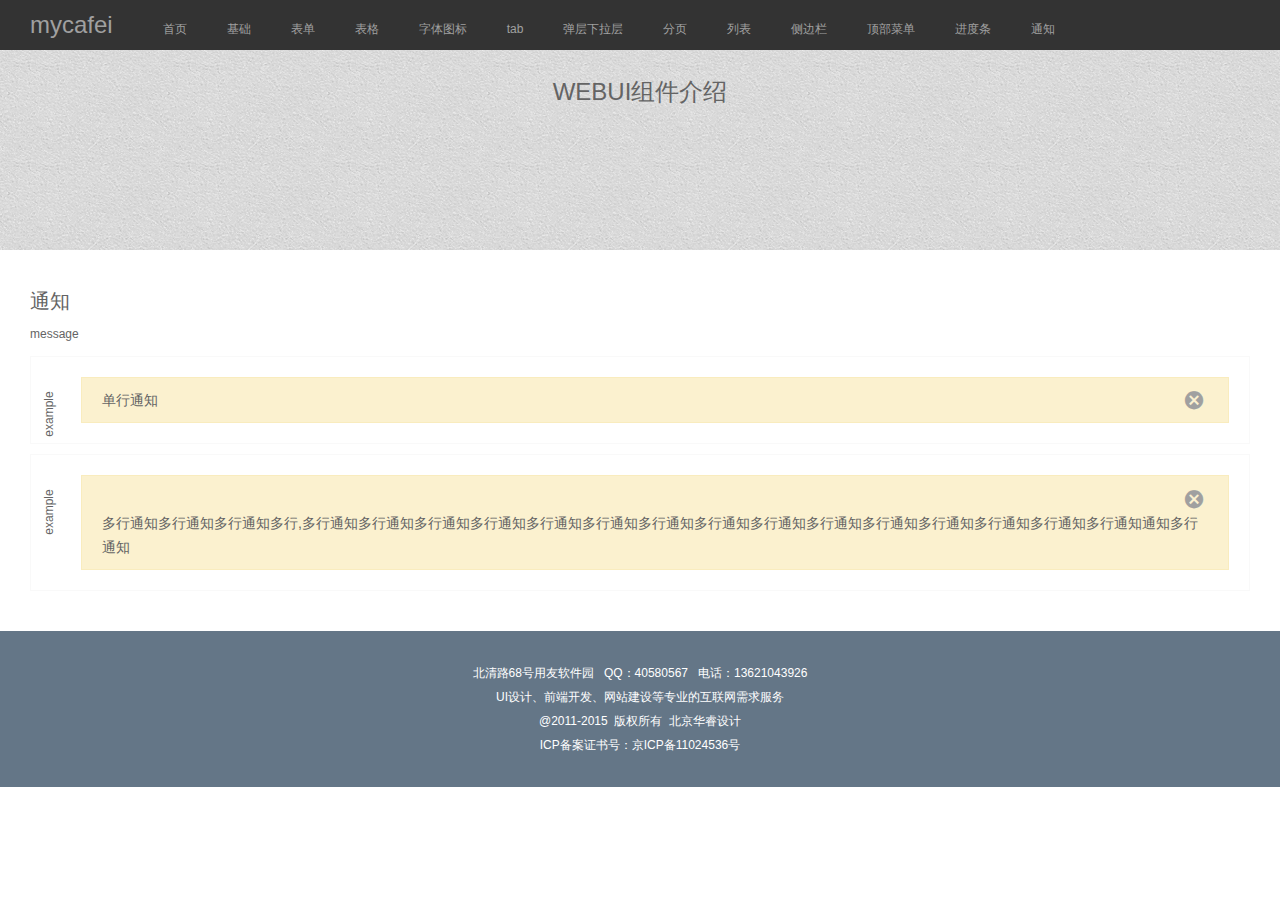
<file: message.htm>
<!DOCTYPE html>
<html >
<head>
<meta charset="utf-8" />
<meta content="IE=EmulateIE7" http-equiv="X-UA-Compatible">
<meta http-equiv="X-UA-Compatible" content="IE=edge"><!-- 为了让 IE 浏览器运行最新的渲染模式下 -->
<meta name="viewport" content="width=device-width,initial-scale=1.0,maximum-scale=1.0,user-scalable=no;" />
<meta name="description" content="www.mycafei.com、WEB和移动端UI设计、前端开发、网站建设">
<meta name="author" content="zhangyh">
<link rel="stylesheet" type="text/css" href="css/my-ui.css">
<link rel="stylesheet" type="text/css" href="css/my-fonts.css">
<link rel="stylesheet" type="text/css" href="css/style.css">
<script type="text/javascript" src="js/jquery/jquery.min.js"></script>
<script type="text/javascript" src="js/jquery/html5.js"></script>
<script src="js/my-js/header.js"></script>
<title>规范-通知</title>
</head>
<body>
<!-- header -->
<header data-load="header.htm"></header>
<!-- banner -->
<section class="bg-img-01">
	<div class="bg-in">WEBUI组件介绍</div>
</section>
<!-- cont -->
<section class="wrap clearfix ui-cont">
	<h2>通知</h2>
	<dl class="gf-form">
		<dt>message</dt>
		<dd class="gf-border example">
			<!-- message 单行通知 -->
			<aside class="my-message-1 clearfix"><span class="fl">单行通知</span><a href="#" class="my-icon-cancel fr"></a></aside>
		</dd>
		<dd class="gf-border example">
			<!-- message 多行通知 -->
			<aside class="my-message-1">
				<header class="my-text-right"><a href="#" class="my-icon-cancel"></a></header>
				<div>多行通知多行通知多行通知多行,多行通知多行通知多行通知多行通知多行通知多行通知多行通知多行通知多行通知多行通知多行通知多行通知多行通知多行通知多行通知通知多行通知</div>
			</aside>
		</dd>
	</dl>
</section>
<!-- footer -->
 <footer data-load="footer.htm"></footer>
</body>
</html>
</file>
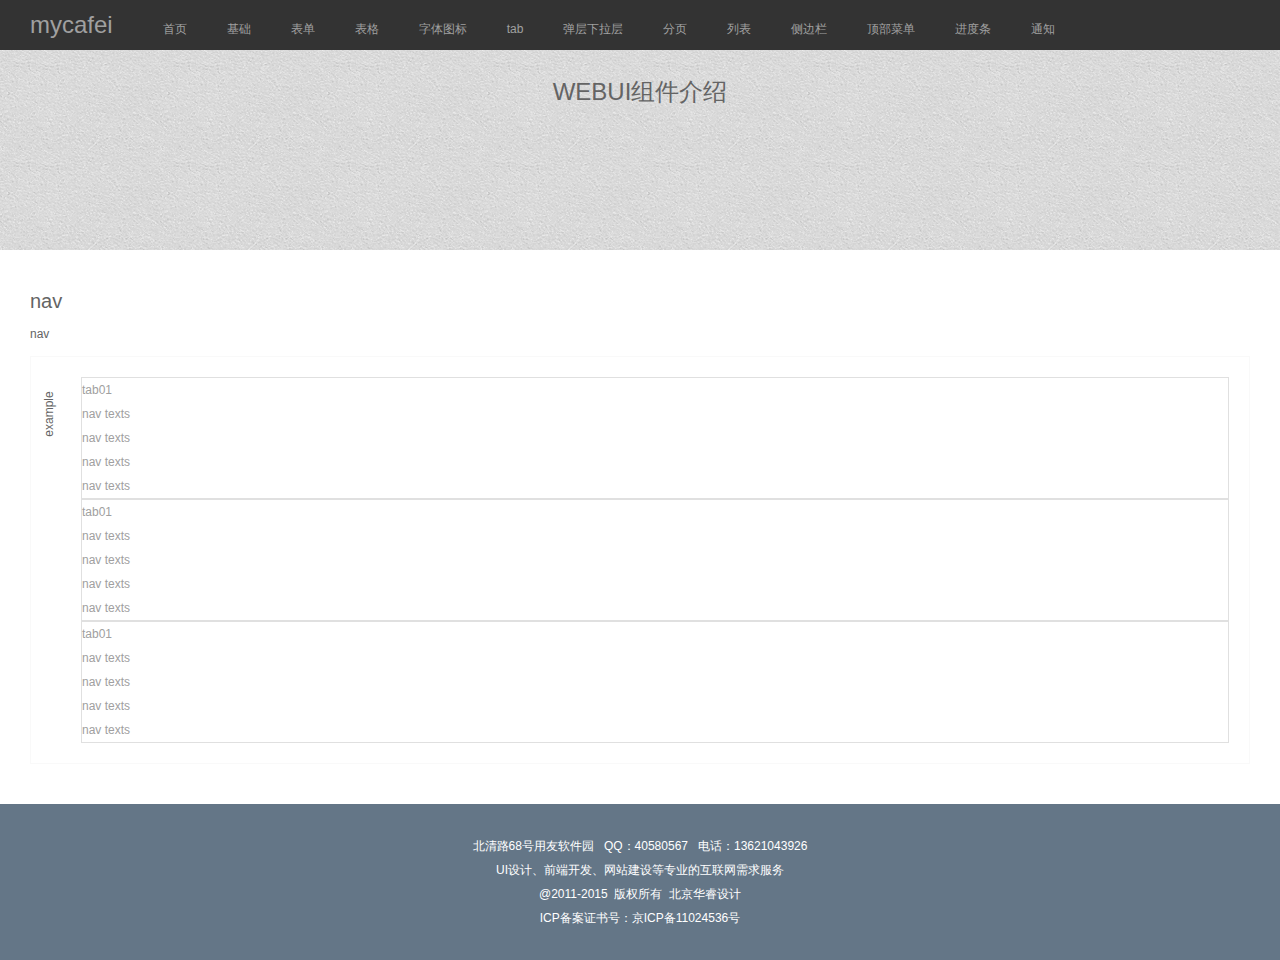
<file: nav.htm>
<!DOCTYPE html>
<html >
<head>
<meta charset="utf-8" />
<meta content="IE=EmulateIE7" http-equiv="X-UA-Compatible">
<meta http-equiv="X-UA-Compatible" content="IE=edge"><!-- 为了让 IE 浏览器运行最新的渲染模式下 -->
<meta name="viewport" content="width=device-width,initial-scale=1.0,maximum-scale=1.0,user-scalable=no;" />
<meta name="description" content="www.mycafei.com、WEB和移动端UI设计、前端开发、网站建设">
<meta name="author" content="zhangyh">
<link rel="stylesheet" type="text/css" href="css/my-ui.css">
<link rel="stylesheet" type="text/css" href="css/my-fonts.css">
<link rel="stylesheet" type="text/css" href="css/style.css">
<script type="text/javascript" src="js/jquery/jquery.min.js"></script>
<script type="text/javascript" src="js/jquery/html5.js"></script>
<script src="js/my-js/header.js"></script>
<title>规范-nav</title>
</head>
<body>
<!-- header -->
<header data-load="header.htm"></header>
<!-- banner -->
<section class="bg-img-01">
	<div class="bg-in">WEBUI组件介绍</div>
</section>
<!-- cont -->
<section class="wrap clearfix ui-cont">
	<h2>nav</h2>
	<dl class="gf-form">
		<dt>nav</dt>
		<dd class="gf-border example">
			<!-- nav -->
			<section class="my-nav-1">
				<div class="my-nav-1-container my-line-box">
					<a href="#" class="my-nav-1-head">tab01</a>
					<ul class="my-nav-1-in">
						<li><a href="#">nav texts</a></li>
						<li><a href="#">nav texts</a></li>
						<li><a href="#">nav texts</a></li>
						<li><a href="#">nav texts</a></li>
					</ul>
				</div>
				<div class="my-nav-1-container my-line-box">
					<a href="#" class="my-nav-1-head">tab01</a>
					<ul class="my-nav-1-in">
						<li><a href="#">nav texts</a></li>
						<li><a href="#">nav texts</a></li>
						<li><a href="#">nav texts</a></li>
						<li><a href="#">nav texts</a></li>
					</ul>
				</div>
				<div class="my-nav-1-container my-line-box">
					<a href="#" class="my-nav-1-head">tab01</a>
					<ul class="my-nav-1-in">
						<li><a href="#">nav texts</a></li>
						<li><a href="#">nav texts</a></li>
						<li><a href="#">nav texts</a></li>
						<li><a href="#">nav texts</a></li>
					</ul>
				</div>
			</section>
		</dd>
	</dl>
</section>
<!-- footer -->
 <footer data-load="footer.htm"></footer>
</body>
</html>
</file>
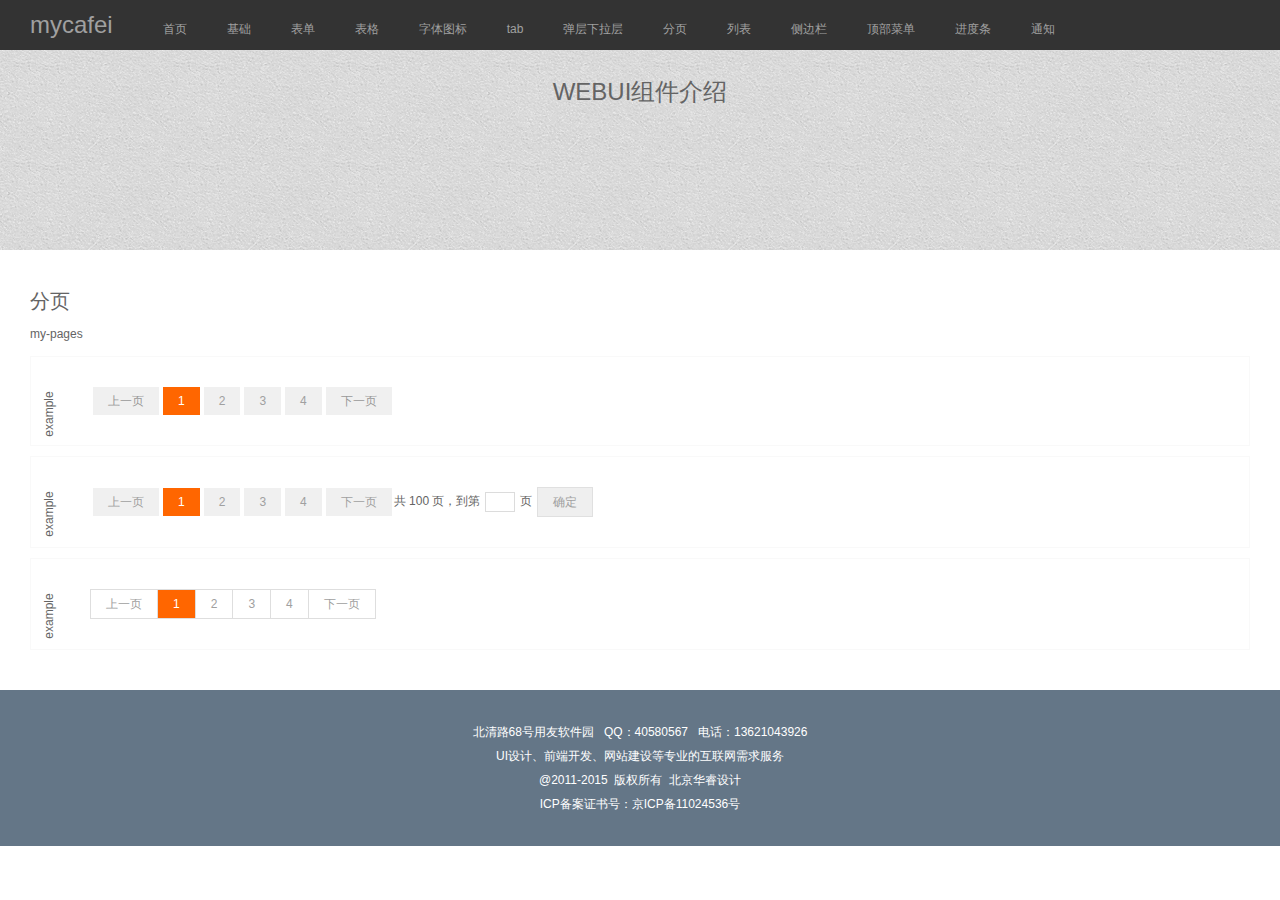
<file: pages.htm>
<!DOCTYPE html>
<html >
<head>
<meta charset="utf-8" />
<meta content="IE=EmulateIE7" http-equiv="X-UA-Compatible">
<meta http-equiv="X-UA-Compatible" content="IE=edge"><!-- 为了让 IE 浏览器运行最新的渲染模式下 -->
<meta name="viewport" content="width=device-width,initial-scale=1.0,maximum-scale=1.0,user-scalable=no;" />
<meta name="description" content="www.mycafei.com、WEB和移动端UI设计、前端开发、网站建设">
<meta name="author" content="zhangyh">
<link rel="stylesheet" type="text/css" href="css/my-ui.css">
<link rel="stylesheet" type="text/css" href="css/my-fonts.css">
<link rel="stylesheet" type="text/css" href="css/style.css">
<script type="text/javascript" src="js/jquery/jquery.min.js"></script>
<script type="text/javascript" src="js/jquery/html5.js"></script>
<script src="js/my-js/header.js"></script>
<title>规范-分页</title>
</head>
<body>
<!-- header -->
<header data-load="header.htm"></header>
<!-- banner -->
<section class="bg-img-01">
	<div class="bg-in">WEBUI组件介绍</div>
</section>
<!-- cont -->
<section class="wrap clearfix ui-cont">
	<h2>分页</h2>
	<dl class="gf-form">
		<dt>my-pages</dt>
		<dd class="gf-border example">
			<!-- 分页 -->
			<div class="my-pages-01">
				<a href="#" class="my-pages-prev my-pages-prev-disabled">上一页</a><a href="#" class="cur">1</a><a href="#">2</a><a href="#">3</a><a href="#">4</a><a href="#" class="my-pages-next my-pages-next-disabled">下一页</a>
			</div>
		</dd>
		<dd class="gf-border example">
			<!-- 分页 -->
			<div class="my-pages-01">
				<a href="#">上一页</a><a href="#" class="cur">1</a><a href="#">2</a><a href="#">3</a><a href="#">4</a><a href="#">下一页</a><span> 共 100 页，到第<input type="text" class="my-input" name="page">页<a href="#" class="my-sure">确定</a></span>
			</div>
		</dd>
		<dd class="gf-border example">
			<!-- 分页 -->
			<div class="my-pages-02"><a href="#" class="my-pages-prev my-pages-prev-disabled">上一页</a><a href="#" class="cur">1</a><a href="#">2</a><a href="#">3</a><a href="#">4</a><a href="#">下一页</a>
			</div>
		</dd>
	</dl>
</section>
<!-- footer -->
 <footer data-load="footer.htm"></footer>
</body>
</html>
</file>
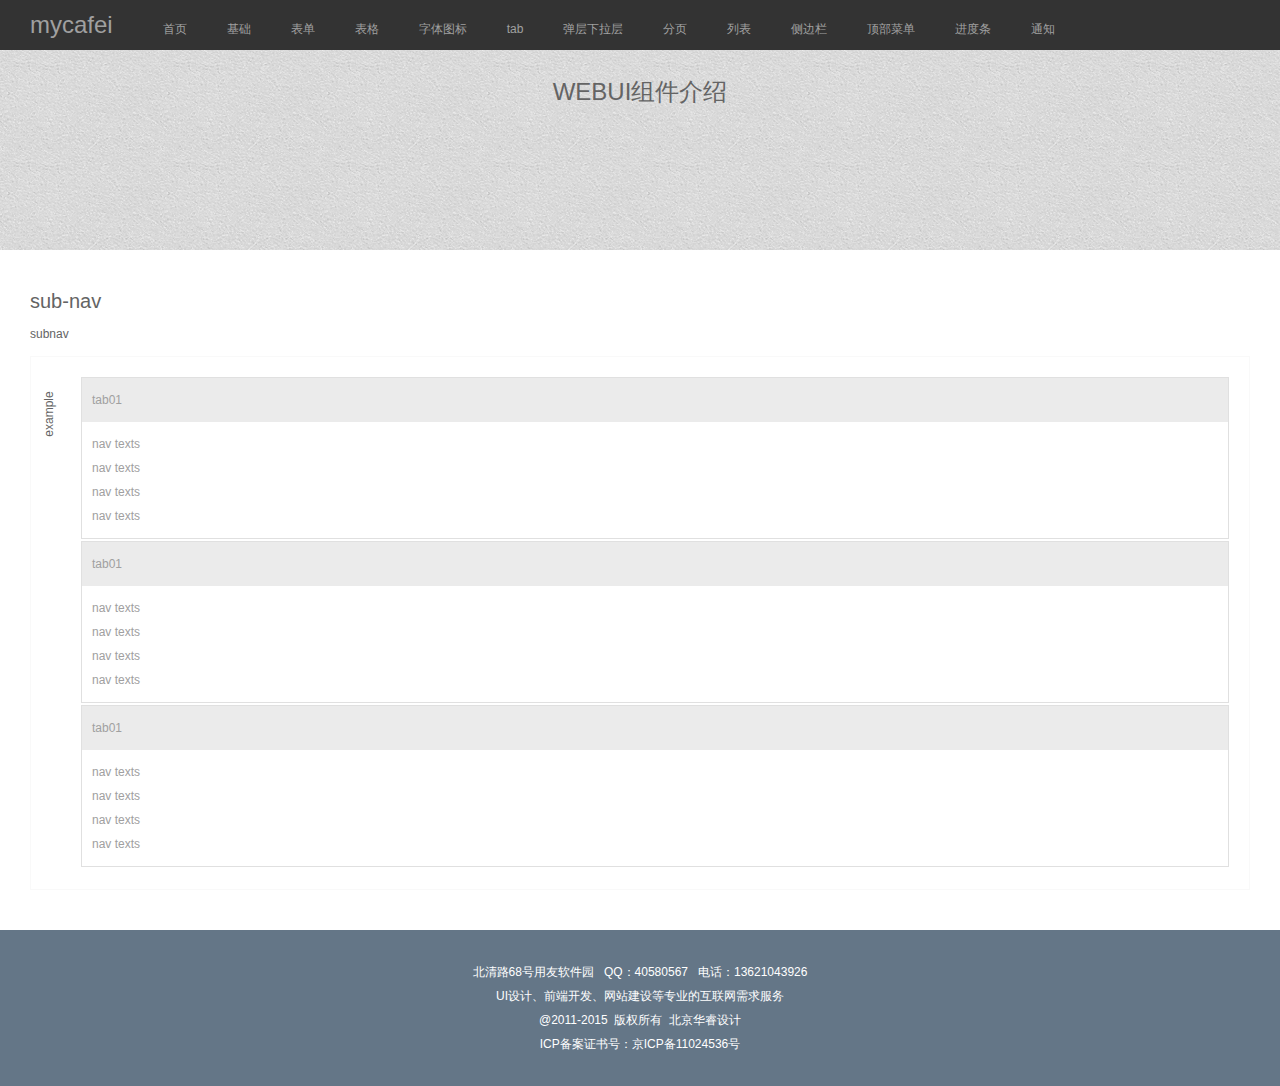
<file: sub-nav.htm>
<!DOCTYPE html>
<html >
<head>
<meta charset="utf-8" />
<meta content="IE=EmulateIE7" http-equiv="X-UA-Compatible">
<meta http-equiv="X-UA-Compatible" content="IE=edge"><!-- 为了让 IE 浏览器运行最新的渲染模式下 -->
<meta name="viewport" content="width=device-width,initial-scale=1.0,maximum-scale=1.0,user-scalable=no;" />
<meta name="description" content="www.mycafei.com、WEB和移动端UI设计、前端开发、网站建设">
<meta name="author" content="zhangyh">
<link rel="stylesheet" type="text/css" href="css/my-ui.css">
<link rel="stylesheet" type="text/css" href="css/my-fonts.css">
<link rel="stylesheet" type="text/css" href="css/style.css">
<script type="text/javascript" src="js/jquery/jquery.min.js"></script>
<script type="text/javascript" src="js/jquery/html5.js"></script>
<script src="js/my-js/header.js"></script>
<title>规范-sub-nav</title>
</head>
<body>
<!-- header -->
<header data-load="header.htm"></header>
<!-- banner -->
<section class="bg-img-01">
	<div class="bg-in">WEBUI组件介绍</div>
</section>
<!-- cont -->
<section class="wrap clearfix ui-cont">
	<h2>sub-nav</h2>
	<dl class="gf-form">
		<dt>subnav</dt>
		<dd class="gf-border example">
			<!-- nav -->
			<section class="my-subnav-1">
				<div class="my-subnav-1-container my-line-box">
					<a href="#" class="my-subnav-1-head">tab01</a>
					<ul class="my-subnav-1-in">
						<li><a href="#">nav texts</a></li>
						<li><a href="#">nav texts</a></li>
						<li><a href="#">nav texts</a></li>
						<li><a href="#">nav texts</a></li>
					</ul>
				</div>
				<div class="my-subnav-1-container my-line-box">
					<a href="#" class="my-subnav-1-head">tab01</a>
					<ul class="my-subnav-1-in">
						<li><a href="#">nav texts</a></li>
						<li><a href="#">nav texts</a></li>
						<li><a href="#">nav texts</a></li>
						<li><a href="#">nav texts</a></li>
					</ul>
				</div>
				<div class="my-subnav-1-container my-line-box">
					<a href="#" class="my-subnav-1-head">tab01</a>
					<ul class="my-subnav-1-in">
						<li><a href="#">nav texts</a></li>
						<li><a href="#">nav texts</a></li>
						<li><a href="#">nav texts</a></li>
						<li><a href="#">nav texts</a></li>
					</ul>
				</div>
			</section>
		</dd>
	</dl>
</section>
<!-- footer -->
 <footer data-load="footer.htm"></footer>
</body>
</html>
</file>
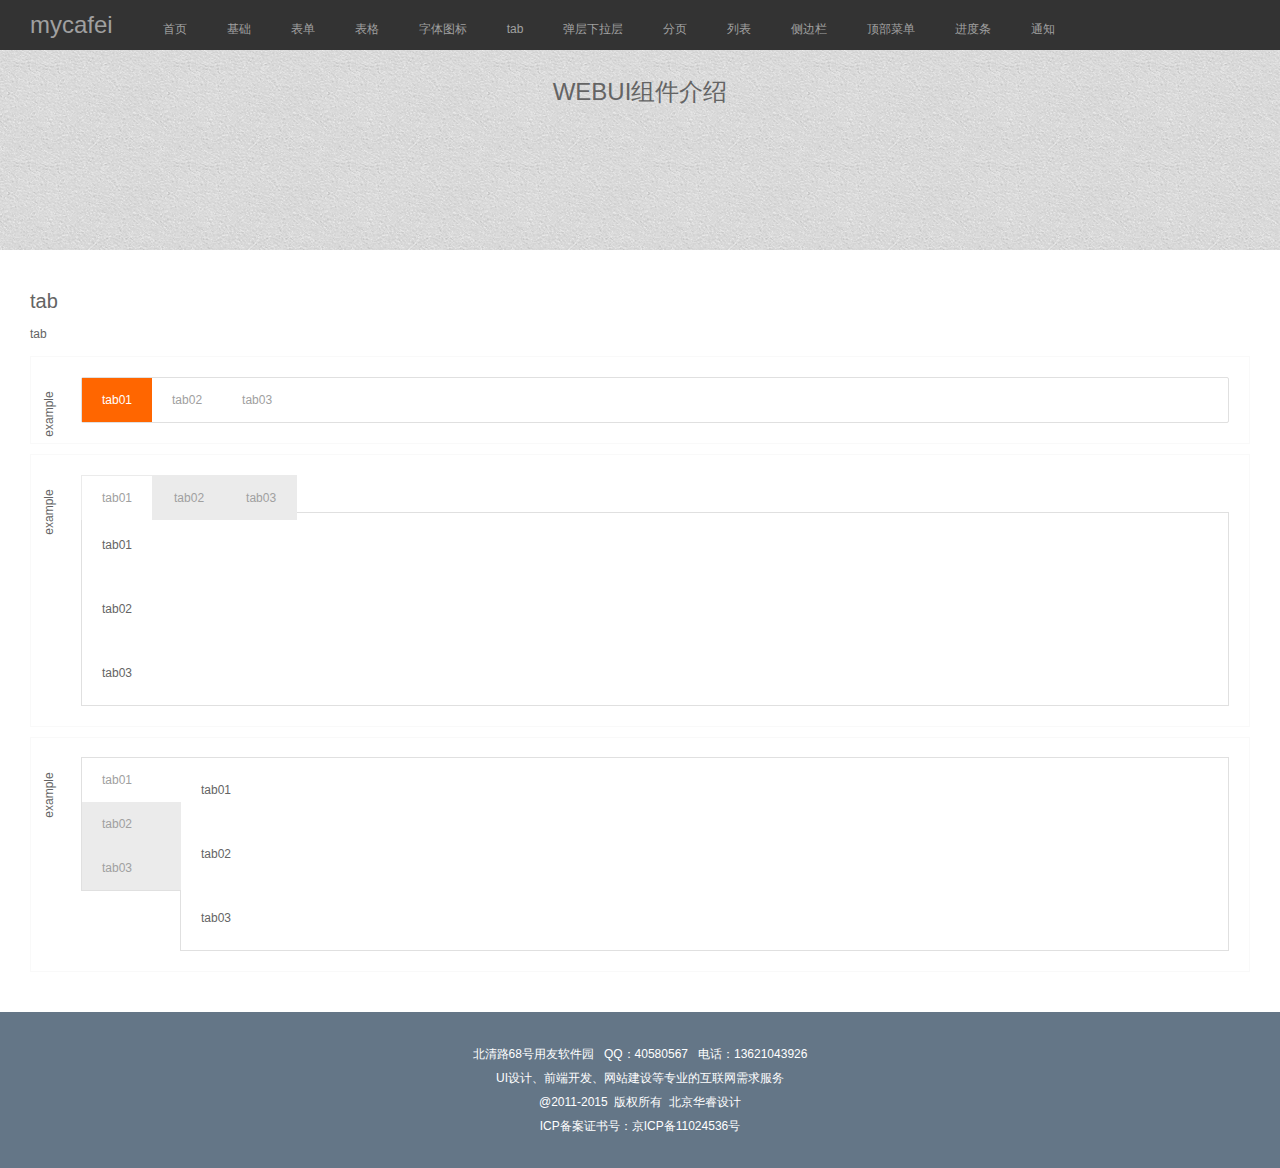
<file: tab.htm>
<!DOCTYPE html>
<html >
<head>
<meta charset="utf-8" />
<meta content="IE=EmulateIE7" http-equiv="X-UA-Compatible">
<meta http-equiv="X-UA-Compatible" content="IE=edge"><!-- 为了让 IE 浏览器运行最新的渲染模式下 -->
<meta name="viewport" content="width=device-width,initial-scale=1.0,maximum-scale=1.0,user-scalable=no;" />
<meta name="description" content="www.mycafei.com、WEB和移动端UI设计、前端开发、网站建设">
<meta name="author" content="zhangyh">
<link rel="stylesheet" type="text/css" href="css/my-ui.css">
<link rel="stylesheet" type="text/css" href="css/my-fonts.css">
<link rel="stylesheet" type="text/css" href="css/style.css">
<script type="text/javascript" src="js/jquery/jquery.min.js"></script>
<script type="text/javascript" src="js/jquery/html5.js"></script>
<script src="js/my-js/header.js"></script>
<title>规范-tab</title>
</head>
<body>
<!-- header -->
<header data-load="header.htm"></header>
<!-- banner -->
<section class="bg-img-01">
	<div class="bg-in">WEBUI组件介绍</div>
</section>
<!-- cont -->
<section class="wrap clearfix ui-cont">
	<h2>tab</h2>
	<dl class="gf-form">
		<dt>tab</dt>
		<dd class="gf-border example">
			<!-- tab -->
			<section class="my-tab-1 my-line-box"><a href="#" class="cur">tab01</a><a href="#" >tab02</a><a href="#" >tab03</a></section>
		</dd>
		<dd class="gf-border example">
			<!-- tab -->
			<section class="my-tab-2">
				<div class="my-tab-2-head js-head"><a href="javascript:void(0)" class="cur">tab01</a><a href="javascript:void(0)" >tab02</a><a href="javascript:void(0)" >tab03</a></div>
				<div class="my-tab-2-cont my-line-box ">
					<div class="my-tab-2-in js-cont">tab01</div>
					<div class="my-tab-2-in js-cont">tab02</div>
					<div class="my-tab-2-in js-cont">tab03</div>
				</div>
			</section>
		</dd>
		<dd class="gf-border example">
			<!-- tab -->
			<section class="my-tab-3">
				<div class="my-tab-3-head my-line-box js-head"><a href="#" class="cur">tab01</a><a href="#" >tab02</a><a href="#" >tab03</a></div>
				<div class="my-tab-3-cont my-line-box">
					<div class="my-tab-3-in js-cont">tab01</div>
					<div class="my-tab-3-in js-cont">tab02</div>
					<div class="my-tab-3-in js-cont">tab03</div>
				</div>
			</section>
		</dd>
		
	</dl>
</section>
<!-- footer -->
 <footer data-load="footer.htm"></footer>
</body>
</html>
</file>
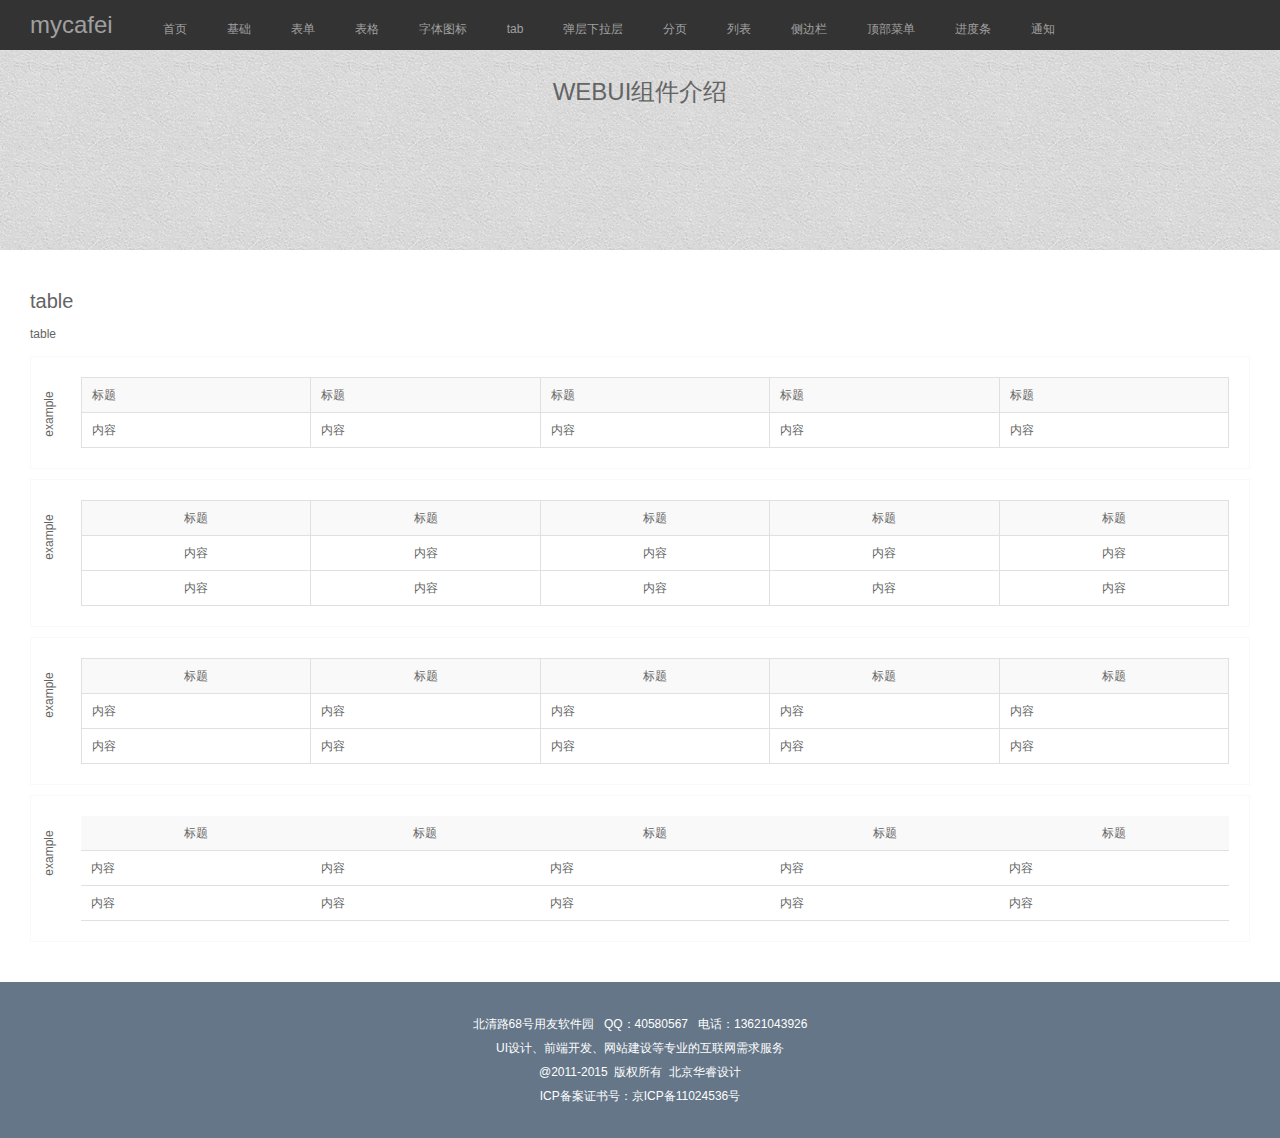
<file: table.htm>
<!DOCTYPE html>
<html >
<head>
<meta charset="utf-8" />
<meta content="IE=EmulateIE7" http-equiv="X-UA-Compatible">
<meta http-equiv="X-UA-Compatible" content="IE=edge"><!-- 为了让 IE 浏览器运行最新的渲染模式下 -->
<meta name="viewport" content="width=device-width,initial-scale=1.0,maximum-scale=1.0,user-scalable=no;" />
<meta name="description" content="www.mycafei.com、WEB和移动端UI设计、前端开发、网站建设">
<meta name="author" content="zhangyh">
<link rel="stylesheet" type="text/css" href="css/my-ui.css">
<link rel="stylesheet" type="text/css" href="css/my-fonts.css">
<link rel="stylesheet" type="text/css" href="css/style.css">
<script type="text/javascript" src="js/jquery/jquery.min.js"></script>
<script type="text/javascript" src="js/jquery/html5.js"></script>
<script src="js/my-js/header.js"></script>
<title>规范-table</title>
</head>
<body>
<!-- header -->
<header data-load="header.htm"></header>
<!-- banner -->
<section class="bg-img-01">
	<div class="bg-in">WEBUI组件介绍</div>
</section>
<!-- cont -->
<section class="wrap clearfix ui-cont">
	<h2>table</h2>
	<dl class="gf-form">
		<dt>table</dt>
		<dd class="gf-border example">
			<!-- table -->
			<table class="my-table">
				<tr>
					<th>标题</th>
					<th>标题</th>
					<th>标题</th>
					<th>标题</th>
					<th>标题</th>
				</tr>
				<tr>
					<td>内容</td>
					<td>内容</td>
					<td>内容</td>
					<td>内容</td>
					<td>内容</td>
				</tr>
			</table>
		</dd>
		<dd class="gf-border example">
			<!-- table -->
			<table class="my-table align-center">
				<tr>
					<th>标题</th>
					<th>标题</th>
					<th>标题</th>
					<th>标题</th>
					<th>标题</th>
				</tr>
				<tr>
					<td>内容</td>
					<td>内容</td>
					<td>内容</td>
					<td>内容</td>
					<td>内容</td>
				</tr>
				<tr>
					<td>内容</td>
					<td>内容</td>
					<td>内容</td>
					<td>内容</td>
					<td>内容</td>
				</tr>
			</table>
		</dd>
		<dd class="gf-border example">
			<!-- table -->
			<table class="my-table">
				<tr class="align-center">
					<th>标题</th>
					<th>标题</th>
					<th>标题</th>
					<th>标题</th>
					<th>标题</th>
				</tr>
				<tr>
					<td>内容</td>
					<td>内容</td>
					<td>内容</td>
					<td>内容</td>
					<td>内容</td>
				</tr>
				<tr>
					<td>内容</td>
					<td>内容</td>
					<td>内容</td>
					<td>内容</td>
					<td>内容</td>
				</tr>
			</table>
		</dd>
		<dd class="gf-border example">
			<!-- table -->
			<table class="my-table bline">
				<tr class="align-center">
					<th>标题</th>
					<th>标题</th>
					<th>标题</th>
					<th>标题</th>
					<th>标题</th>
				</tr>
				<tr>
					<td>内容</td>
					<td>内容</td>
					<td>内容</td>
					<td>内容</td>
					<td>内容</td>
				</tr>
				<tr>
					<td>内容</td>
					<td>内容</td>
					<td>内容</td>
					<td>内容</td>
					<td>内容</td>
				</tr>
			</table>
		</dd>
	</dl>
</section>
<!-- footer -->
 <footer data-load="footer.htm"></footer>
</body>
</html>
</file>
<file: css/my-ui.css>
/*=========================================
* myui: v1.0 
* auther: zhangyh
* copy: 2008-2015 http://www.mycafei.com
=============================================*/
@charset "utf-8";
html {-webkit-text-size-adjust: 100%;-ms-text-size-adjust: 100%;}
html,body{height:100%;}
body {
	color: #646464;
	font-size:12px;
	background:#fff;
	font-family:Arial,Helvetica,sans-serif,宋体;
	line-height:24px;
}
html, body, div, span, applet, object, iframe,
h1, h2, h3, h4, h5, h6, p, blockquote, pre,
a, abbr, acronym, address, big, cite, code,
del, dfn, em, img, ins, kbd, q, s, samp,
small, strike, strong, sub, sup, tt, var,
b, u, i, center,
dl, dt, dd, ol, ul, li,
fieldset, form, label, legend,
table, caption, tbody, tfoot, thead, tr, th, td,
article, aside, canvas, details, embed,
figure, figcaption, footer, header, hgroup,
menu, nav, output, ruby, section, summary,
time, mark, audio, video {
	margin: 0;
	padding: 0;
	border: 0;
	word-wrap: break-word;
	vertical-align: baseline;outline:0;
}

*,*:before,*:after{
  -webkit-box-sizing: border-box;
     -moz-box-sizing: border-box;
          box-sizing: border-box;
}
header, footer, article, section, nav, 
menu, hgroup,aside,figure,dialog,legend { 
	display: block;
}
h1,h2,h3,h4,h5,h6{
	font-weight:normal;
	font-family: inherit;
    line-height: 1.1;
    color: inherit;
}
h1,.h1 {
  font-size: 36px;
}
h2,.h2 {
  font-size: 30px;
}
h3,.h3 {
  font-size: 24px;
}
h4,.h4 {
  font-size: 18px;
}
h5,.h5 {
  font-size: 14px;
}
h6,.h6 {
  font-size: 12px;
}
table {
	border-collapse:collapse;
	border-spacing:0;
}
td,th {
  padding: 0;
}
a {
	display: inline-block;
	-moz-user-select: none;
	-webkit-user-select: none;
	user-select: none;
	-webkit-tap-highlight-color: rgba(0,0,0,0);
}

li {
	list-style-type: none;
}
address, cite, code, em, th {
	font-style: normal;
	font-weight: normal;
}
img {
	border: 0;vertical-align:middle;
}
input, button, textarea ,select {
	font-family: inherit;
	font-size: inherit;
	line-height: inherit;
	margin:0; padding:0;
	vertical-align:middle;
}
button,
input,
optgroup,
select,
textarea {
  margin: 0;
  font: inherit;
  color: inherit;
}
button,
select {
  text-transform: none;
}
textarea{
	resize: none;
	overflow:auto;
	vertical-align:top;
}
button,
input:not([type="radio"]):not([type="checkbox"]),
select {
  vertical-align: middle;
}
input[type="radio"],input[type="checkbox"]{margin-right:5px;}
b,strong{
	font-weight:bold;
}
hr {
  height: 0;
  margin-top: 20px;
  margin-bottom: 20px;
  border: 0;
  border-top: 1px solid #eee;
  -webkit-box-sizing: content-box;
     -moz-box-sizing: content-box;
          box-sizing: content-box;
}
span,b,a,i,strong{
	display:inline-block;
}
i{
	font-style:normal;
}
a:link,a:visited{
	color:#a0a0a0; 
	text-decoration: none; 
	cursor:pointer;
}
a:hover{
	color:#646464; 
	text-decoration: none;
	cursor:pointer;
}
@media only screen and (min-width:641px) {
  
}

@media only screen and (min-width:1025px) {

}
@media only screen and (max-width: 640px) {
  
}
@media only screen and (min-width:641px) and (max-width:1024px) {
  
}
/*=========================================
base styles
=============================================*/
.clear {clear: both;}
.clearfix:after{display: block;content: ".";clear: both;font-size: 0;height: 0pt;visibility: hidden;}
.clearfix {display: inline-block;}
.clearfix { display: block;zoom: 1;}
/*新清除浮动*/
.clearfix:before,.clearfix:after{content:"";display:table;clear:both;}
.clearfix:after{clear:both;}
.clearfix{*zoom:1;/*IE/7/6*/}
.fl {display: inline;float: left;}
.fr {display: inline;float: right;}
.em {text-align: left;text-indent:2em;}
.hidden{display:none;}
.block{display:block;}
.show{display:block;}
.hide{display: none;}
.relative{position:relative;}
.absolute{position:absolute;}
.z1 {position: relative;z-index: 1;}
.z2 {position: relative;z-index: 2;}
.z3 {position: relative;z-index: 3;}
.z4 {position: relative;z-index: 4;}
.z5 {position: relative;z-index: 5;}
.my-margin-a a{margin:0 10px 0 0;}
.my-active{}/*激活*/
.my-disabled{}/*禁用*/
/*间距*/
.mt5{margin-top:5px;}
.mt10{margin-top:10px;}
.mt15{margin-top:15px;}
.mt20{margin-top:20px;}
.mt30{margin-top:30px;}
.mt40{margin-top:40px;}
.mt50{margin-top:50px;}
.mb5{margin-bottom:5px;}
.mb10{margin-bottom:10px;}
.mb15{margin-bottom:15px;}
.mb20{margin-bottom:20px;}
.mb30{margin-bottom:30px;}
.mb40{margin-bottom:40px;}
.mb50{margin-bottom:50px;}
.mr10{margin-right:10px;}
.m10{margin:10px;}
.mlr10{margin-left:10px;margin-right:10px;}
.p10{padding:10px;}
.pl10{padding-left:10px;}
.plr10{padding-left:10px;padding-right:10px;}

/*=====================================================================================================
*三角
=================================================================================================
*/
.my-triangle{width:0;height:0;margin:0 5px;display:inline-block;vertical-align:middle;border-width:5px;border-style:solid}
.my-triangle-down{border-color:#404040 transparent transparent transparent;}
.my-triangle-up{border-color:transparent transparent #404040 transparent;}
.my-triangle-left{border-color:transparent #404040 transparent transparent;}
.my-triangle-right{border-color:transparent transparent transparent #404040;}
/*========================================
布局
========================================*/
.my-wrap,.my-container{}
/*===============================================================================================
对齐
===========================================================================================
*/
.my-vertical-align-wrap:before,
.my-vertical-align-container:before{content: '';display: inline-block;height:100%;vertical-align: middle;}/*垂直居中*/
.my-vertical-align-middle {vertical-align: middle;display:inline-block;}/*垂直居中*/
.my-vertical-align-top {vertical-align: top;}
.my-vertical-align-bottom {vertical-align: bottom;}
.my-text-left,.my-align-left {text-align: left;}
.my-text-right,.my-align-right {text-align: right;}
.my-text-center,.my-align-center {text-align: center;}
.my-text-justify,.my-align-justify {text-align: justify;}
.my-text-nowrap {white-space: nowrap;}
.my-text-lowercase {text-transform: lowercase;}
.my-text-uppercase {text-transform: uppercase;}
.my-text-capitalize {text-transform: capitalize;}
/*========================================
文本
========================================*/
.my-text-b{font-weight:bold;}
.my-text-normal{font-weight:normal;}
.my-f12{font-size:12px;}
.my-f14{font-size:14px;}
.my-f16{font-size:16px;}
.my-f18{font-size:18px;}
.my-f20{font-size:20px;}
.my-f22{font-size:22px;}
.my-f24{font-size:24px;}
.my-f26{font-size:26px;}
.my-f28{font-size:28px;}
.my-f30{font-size:30px;}
.my-color-warning{color:#ff6600;}
.my-color-info,.my-color-9{color:#999}
.my-color-success,.my-color-3{color:#333}
.my-color-blue-link:link,.my-color-blue-link:visited{color:#00ccff}
/*========================================
背景
========================================*/
.my-bg-warning{}
.my-bg-success{}
.my-bg-red{background:#e51400}
.my-bg-green{background:#60a917}
.my-bg-yellow{background:#f0a30a}
.my-bg-blue{background:#00ccff}
.my-bg-white{background:#fff}
.my-bg-img-01{background:url(../images/bg/bg-img-01.jpg) repeat;height:200px;}
/*========================================
线条
========================================*/
.my-line-box,.my-border-box,.my-border,.my-border-container{border:1px solid #e0e0e0;}
.my-line-b-a a,.my-line-b{border-bottom:1px solid #e0e0e0;}
.my-line-b-a a:last{border-bottom:none;}
.my-border-l{border-left: 1px solid #e0e0e0}
.my-border-r{border-right: 1px solid #e0e0e0}
.my-border-t{border-top: 1px solid #e0e0e0}
.my-border-b{border-bottom: 1px solid #e0e0e0}
.my-border-tb{border-right: 1px solid #e0e0e0;border-left: 1px solid #e0e0e0}
/*==========================================================================
表单
========================================================*/
/*按钮*/
.my-btn{display: inline-block;padding:5px 20px;font-size: 14px;font-weight: normal;line-height: 1.42857143;text-align: center;white-space: nowrap;vertical-align: middle;cursor: pointer;border: 1px solid transparent;border-radius: 4px;background-image: none;color:#fff}
.my-btn:link,.my-btn:visited{color:#fff;}
.my-btn:hover{opacity:0.8}
.my-btn-disabled{background:#e0e0e0;}/*禁用按钮*/
.my-btn-cancel{background:#666}/*取消按钮*/
.my-btn-submit{background:#60a917}/*提交按钮*/
.my-btn-default{}/*默认按钮*/
.my-btn-primary{}/*主要按钮*/
.my-btn-yellow{background:#f0a30a }
.my-btn-blue{background:#00ccff }
.my-btn-red{background:#e51400 }
.my-btn-green{background:#60a917 }
.my-btn-gray{background:#999 }
.my-btn-la{padding:10px 20px;}
.my-btn-sm{padding:5px}

.my-input,
.my-select,
.my-textarea{border:1px solid #dcdcdc;background:#fff;line-height:24px;height:100%;color:#aaa;font-size:14px;width:100%;padding:5px}
.my-textarea{height:auto;}
.my-radio{}
.my-check{}
.my-checked{}
.my-check-disabled{}
.my-radio-disabled{}
/*组件*/
.my-input-search,
.my-input-file,.my-input-date{position:relative}
.my-input-search .my-btn-search,
.my-input-file .my-btn-file,.my-input-date .my-btn-date{position:absolute;top:8px;right:15px;font-size:12px;}
.my-btn-file:before{font-family:'iconsFont';content:'\e013'}
.my-btn-search:before{font-family:'iconsFont';content:'\e041'}
.my-btn-date:before{font-family:'iconsFont';content:'\e020'}
.my-input-file-moni{width:15px;border:none;opacity:0;height:15px;position:absolute;right:15px;top:5px;z-index:1;cursor:pointer;}
.my-input-file .my-btn-file{z-index:5px;}
/*默认垂直纵向表单 my-form-vertical*/
.my-form{line-height:30px;}
.my-form li,.my-form-horizontal li{padding:5px 0;}
.my-form-foot{padding:10px;text-align:center;}
.my-form-foot .my-btn{margin:0 10px;}
.my-form input[name="yzm"]{width:80px;!important;margin-right:5px;}
/*水平-横向表单*/
.my-form-horizontal{}
.my-form-horizontal .w01{width:60px;float:left;text-align:right;}
.my-form-horizontal .w02{margin-left:70px;}

.my-btn-group{}
.my-btn-group .my-btn:nth-child(1){border-radius:3px 0 0 3px;}
.my-btn-group .my-btn:nth-child(2){border-radius:0 3px 3px 0;color:#fff;margin-left:-1px;padding:5px 5px}
/*=============================================================
表格
===========================================================*/
.my-table{width: 100%;max-width: 100%;background:#fff}
.my-table th{background:#f9f9f9}
.my-table td,.my-table th{padding:5px 10px;border:1px solid #e0e0e0;text-align:left;}
.my-table.table-bordernone td,.my-table.table-bordernone th{border:none;}
.my-table td.align-center{text-align:center;}
.my-table td.align-left{text-align:left;}
.my-table td.align-right{text-align:center;}
.my-table.align-center td,.my-table.align-center th{text-align:center;}
.my-table tr.align-center th{text-align:center;}
.my-table.bline td,.my-table.bline th{border:none;border-bottom:1px solid #e0e0e0;}

/*=========================================
模块组件 header 导航
=============================================*/
.my-header{background:#333;height:50px;line-height:50px;text-align:left;}
.my-header a{display:inline-block;margin:0 20px;}
.my-header a.logo{font-size:24px;margin:0 30px;}

.my-nav{}
.my-subnav{}
/*=========================================
footer
=============================================*/
.my-footer{background:#647687;padding:30px 0;text-align:center;color:#fff;line-height:24px;}
/*=========================================
banner
=============================================*/
.my-banner{background:url(../images/banner/bg-img-01.jpg) repeat;height:300px;}
/*==========================================================================
tab my-tab-1
=========================================================================*/
.my-tab-1{border-radius:2px;}
.my-tab-1 a{display:inline-block;padding:10px 20px;}
.my-tab-1 a.cur{background:#ff6600;color:#fff;}

.my-tab-2-head{height:38px;}
.my-tab-2-head a{display:inline-block;padding:10px 20px;background:#ebebeb;border:1px solid #ebebeb;border-bottom:none}
.my-tab-2-head a.cur{background:#fff;}
.my-tab-2-cont,.my-tab-3-cont{margin-top:-1px;}
.my-tab-2-in,.my-tab-3-in{padding:20px;}

.my-tab-3{}
.my-tab-3-head{float:left;width:100px;background:#ebebeb;border-right:none;}
.my-tab-3-head a{display:block;padding:10px 20px;}
.my-tab-3-head a.cur{background:#fff;}
.my-tab-3-cont{margin-left:99px;}
.my-tab-3-in{}

/*==========================================================================
layer 弹层 对话框
======================================================================*/
.my-layer-head{background:#f9f9f9;padding:10px 20px;}
.my-layer-head strong{font-size:14px}
.my-layer-cont{padding:20px;}
.my-layer-foot{padding:10px;text-align:center;}
.my-layer-foot .my-btn{margin:0 10px;}
.my-layer-1{}
.my-layer-2{padding:0}
.my-layer-2 .my-layer-cont{text-align:center;font-size:14px;}
.my-layer-3 a,.my-layer-4 a{border-bottom:1px solid #e0e0e0;display:block;padding:10px;}
.my-layer-3 a:hover,.my-layer-4 a:hover{background:#ebebeb;}
.my-layer-3 a:last-child,.my-layer-4 a:last-child{border:none;}
.my-layer-4 a{border:none;}
/*==========================================================================
pages 分页 my-pages,my-pages-2
======================================================================*/
.my-pages-01,
.my-pages-02{padding:10px;}
.my-pages-01 a,
.my-pages-02 a{display:inline-block;margin:0 2px;vertical-align:middle;background:#f0f0f0;padding:2px 15px;line-height:24px;}
.my-pages-01 a.cur,
.my-pages-02 a.cur,
.my-pages-02 a:hover{background:#ff6600;color:#fff;}
.my-pages-01 input[name="page"]{width:30px;text-align:center;margin:0 5px;padding:1px 0}
.my-pages-01 a.my-sure,
.my-pages-02 a.my-sure{background:#efefef;border:1px solid #e0e0e0;margin:0 5px;}
.my-pages-01 a.my-pages-prev-disabled,
.my-pages-01 a.my-pages-next-disabled{color:#999;cursor:default;}
.my-pages-02 a.my-pages-prev-disabled:hover,
.my-pages-02 a.my-pages-next-disabled:hover{background:#fff;color:#333}
.my-pages-02 a{margin:0;border:1px solid #dedede;margin-left:-1px;background:#fff;}
/*==========================================================================
图片
=======================================================================*/
.my-img-circle {border-radius: 50%;}
.my-img-rounded {border-radius: 6px;}
.my-img-thumbnail {display: inline-block;max-width: 100%;height: auto;padding: 4px;line-height: 1.42857143;background-color: #fff;border: 1px solid #ddd; border-radius: 4px;}
/*====================================================================================================
list my-list-text文字列表，my-list-text-1图片float文字横向列表，my-lest-text-2 图片文字
================================================================================================*/
/*文字列表*/
.my-list-text-01.my-line-b{padding-bottom:10px;}
.my-list-text-01,.my-list-text-02,.my-list-text-03{margin:10px 0;}
/*横向图文列表*/
.my-list-text-02 .image{float:left;width:150px;height:100px;overflow:hidden;}
.my-list-text-02 .text{margin-left:160px;}
@media screen and (max-width:480px){
.my-list-text-02 .image{float:none;width:100%;}
.my-list-text-02 .text{margin:10px 0 0 0;}
}
/*图文列表*/
.my-list-text-03{}
.my-list-text-03 .image{width:300px;height:100px;overflow:hidden;}
.my-list-text-03 .text{font-size:14px;}
/*=========================================================
图片列表 .my-list-image
===================================================================*/
.my-list-image-01,
.my-list-image-02,
.my-list-image-03,
.my-list-image-04{overflow:hidden;}
.my-list-image-01 img,
.my-list-image-02 img,
.my-list-image-03 img,
.my-list-image-04 img{width:150px;height:150px;}
.my-list-image-container .my-list-image-01,
.my-list-image-container .my-list-image-02,
.my-list-image-container .my-list-image-03,
.my-list-image-container .my-list-image-04{width:150px;margin:10px;float:left;}
.my-list-image-01,
.my-list-image-02,
.my-list-image-03{position:relative;}
.my-list-image-01 a:hover img,
.my-list-image-02 a:hover img,
.my-list-image-03 a:hover img,
.my-list-image-04 a:hover img,
.my-list-text-02 a:hover img,
.my-list-text-03 a:hover img{transform:scale(1.3,1.3);transition:all 0.2s linear 0s}
/*1*/
.my-list-image-01 a{display:block;}
.my-list-image-01 .text{position:absolute;left:0;height:100%;width:0;background:#333;opacity:0.8;overflow:hidden;color:#fff;}
.my-list-image-01 a:hover .text{width:100%;transition:all 0.3s ease 0s;width:100%;}
.my-list-image-01 a:hover .text h5{font-size:14px;padding:20px 0 5px 0;text-align:center}
.my-list-image-01 a:hover .text h6{padding:3px 20px;line-height:22px;}

/*2*/
.my-list-image-02 .text,
.my-list-image-03 .text{position:absolute;height:30px;bottom:0;left:0;width:100%;background:#1e1e1e;opacity:0.8;padding:5px 0;text-align:center;}
.my-list-image-02 .text{bottom:-30px;}
.my-list-image-02 a:hover .text{bottom:0;transition:all 0.2s linear 0s;}
/*3*/
.my-list-image-03{}
/*4*/
.my-list-image-04 .text{text-align:center;display:block;}
.my-list-image-04 .image{overflow:hidden;}
/*=========================================================
subnav 侧边栏 .my-subnav
===================================================================*/
.my-subnav-1{}
.my-subnav-1-head{padding:10px;display:block;}
.my-subnav-1-container{background:#ebebeb;margin-bottom:2px;}
.my-subnav-1-in{background:#fff;padding:10px;}

/*=========================================================
nav 顶部菜单 .my-nav
===================================================================*/
.my-nav{}
/*=========================================================
进度条 .my-bar
===================================================================*/
.my-bar{}
/*=========================================================
通知 .my-message
===================================================================*/
.my-message-1,.my-message-2{background:#fbf1cf;padding:10px 20px;border:1px solid #f9ecbe;font-size:14px;}/*单行*/
.my-message-2{line-height:22px;}/*多行*/
</file>
<file: css/my-fonts.css>
@charset "utf-8";
@font-face {
  font-family: 'iconsFont';
  src: url('../font/my-icon-font.eot');
  src: url('../font/my-icon-font.eot?#iefix') format('embedded-opentype'), 
  url('../font/my-icon-font.woff') format('woff'), 
  url('../font/my-icon-font.ttf') format('truetype'), 
  url('../font/my-icon-font.svg#iconsFont') format('svg');
}
[class^="my-icon-"]
{font-family: 'iconsFont';font-size:18px;display:inline-block;vertical-align:middle;font-weight: normal;margin:0 5px;-webkit-font-smoothing: antialiased;-webkit-text-stroke-width: 0.2px;-moz-osx-font-smoothing: grayscale;}
[class^="my-icon-"]:before,
[class*="my-icon-"]:before
{font-family: 'iconsFont';text-decoration: inherit;display: inline-block;speak: none;}
.my-icon-newspaper:before {
  content: "\e001";
}
.my-icon-pencil:before {
  content: "\e002";
}
.my-icon-droplet:before {
  content: "\e003";
}
.my-icon-pictures:before {
  content: "\e004";
}
.my-icon-camera:before {
  content: "\e005";
}
.my-icon-music:before {
  content: "\e006";
}
.my-icon-film:before {
  content: "\e007";
}
.my-icon-camera-2:before {
  content: "\e008";
}
.my-icon-spades:before {
  content: "\e009";
}
.my-icon-clubs:before {
  content: "\e00a";
}
.my-icon-diamonds:before {
  content: "\e00b";
}
.my-icon-broadcast:before {
  content: "\e00c";
}
.my-icon-mic:before {
  content: "\e00d";
}
.my-icon-book:before {
  content: "\e00e";
}
.my-icon-file:before {
  content: "\e00f";
}
.my-icon-new:before {
  content: "\e010";
}
.my-icon-copy:before {
  content: "\e011";
}
.my-icon-folder:before {
  content: "\e012";
}
.my-icon-folder-2:before {
  content: "\e013";
}
.my-icon-tag:before {
  content: "\e014";
}
.my-icon-cart:before {
  content: "\e015";
}
.my-icon-basket:before {
  content: "\e016";
}
.my-icon-calculate:before {
  content: "\e017";
}
.my-icon-support:before {
  content: "\e018";
}
.my-icon-phone:before {
  content: "\e019";
}
.my-icon-mail:before {
  content: "\e01a";
}
.my-icon-location:before {
  content: "\e01b";
}
.my-icon-compass:before {
  content: "\e01c";
}
.my-icon-history:before {
  content: "\e01d";
}
.my-icon-clock:before {
  content: "\e01e";
}
.my-icon-bell:before {
  content: "\e01f";
}
.my-icon-calendar:before {
  content: "\e020";
}
.my-icon-printer:before {
  content: "\e021";
}
.my-icon-mouse:before {
  content: "\e022";
}
.my-icon-screen:before {
  content: "\e023";
}
.my-icon-laptop:before {
  content: "\e024";
}
.my-icon-mobile:before {
  content: "\e025";
}
.my-icon-cabinet:before {
  content: "\e026";
}
.my-icon-drawer:before {
  content: "\e027";
}
.my-icon-drawer-2:before {
  content: "\e028";
}
.my-icon-box:before {
  content: "\e029";
}
.my-icon-box-add:before {
  content: "\e02a";
}
.my-icon-box-remove:before {
  content: "\e02b";
}
.my-icon-download:before {
  content: "\e02c";
}
.my-icon-upload:before {
  content: "\e02d";
}
.my-icon-database:before {
  content: "\e02e";
}
.my-icon-flip:before {
  content: "\e02f";
}
.my-icon-flip-2:before {
  content: "\e030";
}
.my-icon-undo:before {
  content: "\e031";
}
.my-icon-redo:before {
  content: "\e032";
}
.my-icon-forward:before {
  content: "\e033";
}
.my-icon-reply:before {
  content: "\e034";
}
.my-icon-reply-2:before {
  content: "\e035";
}
.my-icon-comments:before {
  content: "\e036";
}
.my-icon-comments-2:before {
  content: "\e037";
}
.my-icon-comments-3:before {
  content: "\e038";
}
.my-icon-comments-4:before {
  content: "\e039";
}
.my-icon-comments-5:before {
  content: "\e03a";
}
.my-icon-user:before {
  content: "\e03b";
}
.my-icon-user-2:before {
  content: "\e03c";
}
.my-icon-user-3:before {
  content: "\e03d";
}
.my-icon-busy:before {
  content: "\e03e";
}
.my-icon-loading:before {
  content: "\e03f";
}
.my-icon-loading-2:before {
  content: "\e040";
}
.my-icon-search:before {
  content: "\e041";
}
.my-icon-zoom-in:before {
  content: "\e042";
}
.my-icon-zoom-out:before {
  content: "\e043";
}
.my-icon-key:before {
  content: "\e044";
}
.my-icon-key-2:before {
  content: "\e045";
}
.my-icon-locked:before {
  content: "\e046";
}
.my-icon-unlocked:before {
  content: "\e047";
}
.my-icon-wrench:before {
  content: "\e048";
}
.my-icon-equalizer:before {
  content: "\e049";
}
.my-icon-cog:before {
  content: "\e04a";
}
.my-icon-pie:before {
  content: "\e04b";
}
.my-icon-bars:before {
  content: "\e04c";
}
.my-icon-stats-up:before {
  content: "\e04d";
}
.my-icon-gift:before {
  content: "\e04e";
}
.my-icon-trophy:before {
  content: "\e04f";
}
.my-icon-diamond:before {
  content: "\e050";
}
.my-icon-coffee:before {
  content: "\e051";
}
.my-icon-rocket:before {
  content: "\e052";
}
.my-icon-meter-slow:before {
  content: "\e053";
}
.my-icon-meter-medium:before {
  content: "\e054";
}
.my-icon-meter-fast:before {
  content: "\e055";
}
.my-icon-dashboard:before {
  content: "\e056";
}
.my-icon-fire:before {
  content: "\e057";
}
.my-icon-lab:before {
  content: "\e058";
}
.my-icon-remove:before {
  content: "\e059";
}
.my-icon-briefcase:before {
  content: "\e05a";
}
.my-icon-briefcase-2:before {
  content: "\e05b";
}
.my-icon-cars:before {
  content: "\e05c";
}
.my-icon-bus:before {
  content: "\e05d";
}
.my-icon-cube:before {
  content: "\e05e";
}
.my-icon-cube-2:before {
  content: "\e05f";
}
.my-icon-puzzle:before {
  content: "\e060";
}
.my-icon-glasses:before {
  content: "\e061";
}
.my-icon-glasses-2:before {
  content: "\e062";
}
.my-icon-accessibility:before {
  content: "\e063";
}
.my-icon-accessibility-2:before {
  content: "\e064";
}
.my-icon-target:before {
  content: "\e065";
}
.my-icon-target-2:before {
  content: "\e066";
}
.my-icon-lightning:before {
  content: "\e067";
}
.my-icon-power:before {
  content: "\e068";
}
.my-icon-power-2:before {
  content: "\e069";
}
.my-icon-clipboard:before {
  content: "\e06a";
}
.my-icon-clipboard-2:before {
  content: "\e06b";
}
.my-icon-playlist:before {
  content: "\e06c";
}
.my-icon-grid-view:before {
  content: "\e06d";
}
.my-icon-tree-view:before {
  content: "\e06e";
}
.my-icon-cloud:before {
  content: "\e06f";
}
.my-icon-cloud-2:before {
  content: "\e070";
}
.my-icon-download-2:before {
  content: "\e071";
}
.my-icon-upload-2:before {
  content: "\e072";
}
.my-icon-upload-3:before {
  content: "\e073";
}
.my-icon-link:before {
  content: "\e074";
}
.my-icon-link-2:before {
  content: "\e075";
}
.my-icon-flag:before {
  content: "\e076";
}
.my-icon-flag-2:before {
  content: "\e077";
}
.my-icon-attachment:before {
  content: "\e078";
}
.my-icon-eye:before {
  content: "\e079";
}
.my-icon-bookmark:before {
  content: "\e07a";
}
.my-icon-bookmark-2:before {
  content: "\e07b";
}
.my-icon-star:before {
  content: "\e07c";
}
.my-icon-star-2:before {
  content: "\e07d";
}
.my-icon-star-3:before {
  content: "\e07e";
}
.my-icon-heart:before {
  content: "\e07f";
}
.my-icon-heart-2:before {
  content: "\e080";
}
.my-icon-thumbs-up:before {
  content: "\e081";
}
.my-icon-thumbs-down:before {
  content: "\e082";
}
.my-icon-plus:before {
  content: "\e083";
}
.my-icon-minus:before {
  content: "\e084";
}
.my-icon-help:before {
  content: "\e085";
}
.my-icon-help-2:before {
  content: "\e086";
}
.my-icon-blocked:before {
  content: "\e087";
}
.my-icon-cancel:before {
  content: "\e088";
}
.my-icon-cancel-2:before {
  content: "\e089";
}
.my-icon-checkmark:before {
  content: "\e08a";
}
.my-icon-minus-2:before {
  content: "\e08b";
}
.my-icon-plus-2:before {
  content: "\e08c";
}
.my-icon-enter:before {
  content: "\e08d";
}
.my-icon-exit:before {
  content: "\e08e";
}
.my-icon-loop:before {
  content: "\e08f";
}
.my-icon-arrow-up-left:before {
  content: "\e090";
}
.my-icon-arrow-up:before {
  content: "\e091";
}
.my-icon-arrow-up-right:before {
  content: "\e092";
}
.my-icon-arrow-right:before {
  content: "\e093";
}
.my-icon-arrow-down-right:before {
  content: "\e094";
}
.my-icon-arrow-down:before {
  content: "\e095";
}
.my-icon-arrow-down-left:before {
  content: "\e096";
}
.my-icon-arrow-left:before {
  content: "\e097";
}
.my-icon-arrow-up-2:before {
  content: "\e098";
}
.my-icon-arrow-right-2:before {
  content: "\e099";
}
.my-icon-arrow-down-2:before {
  content: "\e09a";
}
.my-icon-arrow-left-2:before {
  content: "\e09b";
}
.my-icon-arrow-up-3:before {
  content: "\e09c";
}
.my-icon-arrow-right-3:before {
  content: "\e09d";
}
.my-icon-arrow-down-3:before {
  content: "\e09e";
}
.my-icon-arrow-left-3:before {
  content: "\e09f";
}
.my-icon-menu:before {
  content: "\e0a0";
}
.my-icon-enter-2:before {
  content: "\e0a1";
}
.my-icon-backspace:before {
  content: "\e0a2";
}
.my-icon-backspace-2:before {
  content: "\e0a3";
}
.my-icon-tab:before {
  content: "\e0a4";
}
.my-icon-tab-2:before {
  content: "\e0a5";
}
.my-icon-checkbox:before {
  content: "\e0a6";
}
.my-icon-checkbox-unchecked:before {
  content: "\e0a7";
}
.my-icon-checkbox-partial:before {
  content: "\e0a8";
}
.my-icon-radio-checked:before {
  content: "\e0a9";
}
.my-icon-radio-unchecked:before {
  content: "\e0aa";
}
.my-icon-font:before {
  content: "\e0ab";
}
.my-icon-paragraph-left:before {
  content: "\e0ac";
}
.my-icon-paragraph-center:before {
  content: "\e0ad";
}
.my-icon-paragraph-right:before {
  content: "\e0ae";
}
.my-icon-paragraph-justify:before {
  content: "\e0af";
}
.my-icon-left-to-right:before {
  content: "\e0b0";
}
.my-icon-right-to-left:before {
  content: "\e0b1";
}
.my-icon-share:before {
  content: "\e0b2";
}
.my-icon-new-tab:before {
  content: "\e0b3";
}
.my-icon-new-tab-2:before {
  content: "\e0b4";
}
.my-icon-embed:before {
  content: "\e0b5";
}
.my-icon-code:before {
  content: "\e0b6";
}
.my-icon-bluetooth:before {
  content: "\e0b7";
}
.my-icon-share-2:before {
  content: "\e0b8";
}
.my-icon-share-3:before {
  content: "\e0b9";
}
.my-icon-mail-2:before {
  content: "\e0ba";
}
.my-icon-google:before {
  content: "\e0bb";
}
.my-icon-google-plus:before {
  content: "\e0bc";
}
.my-icon-google-drive:before {
  content: "\e0bd";
}
.my-icon-facebook:before {
  content: "\e0be";
}
.my-icon-instagram:before {
  content: "\e0bf";
}
.my-icon-twitter:before {
  content: "\e0c0";
}
.my-icon-feed:before {
  content: "\e0c1";
}
.my-icon-youtube:before {
  content: "\e0c2";
}
.my-icon-vimeo:before {
  content: "\e0c3";
}
.my-icon-flickr:before {
  content: "\e0c4";
}
.my-icon-picassa:before {
  content: "\e0c5";
}
.my-icon-dribbble:before {
  content: "\e0c6";
}
.my-icon-deviantart:before {
  content: "\e0c7";
}
.my-icon-github:before {
  content: "\e0c8";
}
.my-icon-github-2:before {
  content: "\e0c9";
}
.my-icon-github-3:before {
  content: "\e0ca";
}
.my-icon-github-4:before {
  content: "\e0cb";
}
.my-icon-github-5:before {
  content: "\e0cc";
}
.my-icon-git:before {
  content: "\e0cd";
}
.my-icon-github-6:before {
  content: "\e0ce";
}
.my-icon-wordpress:before {
  content: "\e0cf";
}
.my-icon-joomla:before {
  content: "\e0d0";
}
.my-icon-blogger:before {
  content: "\e0d1";
}
.my-icon-tumblr:before {
  content: "\e0d2";
}
.my-icon-yahoo:before {
  content: "\e0d3";
}
.my-icon-amazon:before {
  content: "\e0d4";
}
.my-icon-tux:before {
  content: "\e0d5";
}
.my-icon-apple:before {
  content: "\e0d6";
}
.my-icon-finder:before {
  content: "\e0d7";
}
.my-icon-android:before {
  content: "\e0d8";
}
.my-icon-windows:before {
  content: "\e0d9";
}
.my-icon-soundcloud:before {
  content: "\e0da";
}
.my-icon-skype:before {
  content: "\e0db";
}
.my-icon-reddit:before {
  content: "\e0dc";
}
.my-icon-linkedin:before {
  content: "\e0dd";
}
.my-icon-lastfm:before {
  content: "\e0de";
}
.my-icon-delicious:before {
  content: "\e0df";
}
.my-icon-stumbleupon:before {
  content: "\e0e0";
}
.my-icon-pinterest:before {
  content: "\e0e1";
}
.my-icon-xing:before {
  content: "\e0e2";
}
.my-icon-flattr:before {
  content: "\e0e3";
}
.my-icon-foursquare:before {
  content: "\e0e4";
}
.my-icon-paypal:before {
  content: "\e0e5";
}
.my-icon-yelp:before {
  content: "\e0e6";
}
.my-icon-libreoffice:before {
  content: "\e0e7";
}
.my-icon-file-pdf:before {
  content: "\e0e8";
}
.my-icon-file-openoffice:before {
  content: "\e0e9";
}
.my-icon-file-word:before {
  content: "\e0ea";
}
.my-icon-file-excel:before {
  content: "\e0eb";
}
.my-icon-file-powerpoint:before {
  content: "\e0ec";
}
.my-icon-file-zip:before {
  content: "\e0ed";
}
.my-icon-file-xml:before {
  content: "\e0ee";
}
.my-icon-file-css:before {
  content: "\e0ef";
}
.my-icon-html5:before {
  content: "\e0f0";
}
.my-icon-html5-2:before {
  content: "\e0f1";
}
.my-icon-css3:before {
  content: "\e0f2";
}
.my-icon-chrome:before {
  content: "\e0f3";
}
.my-icon-firefox:before {
  content: "\e0f4";
}
.my-icon-IE:before {
  content: "\e0f5";
}
.my-icon-opera:before {
  content: "\e0f6";
}
.my-icon-safari:before {
  content: "\e0f7";
}
.my-icon-IcoMoon:before {
  content: "\e0f8";
}
.my-icon-sunrise:before {
  content: "\e0f9";
}
.my-icon-sun:before {
  content: "\e0fa";
}
.my-icon-moon:before {
  content: "\e0fb";
}
.my-icon-sun-2:before {
  content: "\e0fc";
}
.my-icon-windy:before {
  content: "\e0fd";
}
.my-icon-wind:before {
  content: "\e0fe";
}
.my-icon-snowflake:before {
  content: "\e0ff";
}
.my-icon-cloudy:before {
  content: "\e100";
}
.my-icon-cloud-3:before {
  content: "\e101";
}
.my-icon-weather:before {
  content: "\e102";
}
.my-icon-weather-2:before {
  content: "\e103";
}
.my-icon-weather-3:before {
  content: "\e104";
}
.my-icon-lines:before {
  content: "\e105";
}
.my-icon-cloud-4:before {
  content: "\e106";
}
.my-icon-lightning-2:before {
  content: "\e107";
}
.my-icon-lightning-3:before {
  content: "\e108";
}
.my-icon-rainy:before {
  content: "\e109";
}
.my-icon-rainy-2:before {
  content: "\e10a";
}
.my-icon-windy-2:before {
  content: "\e10b";
}
.my-icon-windy-3:before {
  content: "\e10c";
}
.my-icon-snowy:before {
  content: "\e10d";
}
.my-icon-snowy-2:before {
  content: "\e10e";
}
.my-icon-snowy-3:before {
  content: "\e10f";
}
.my-icon-weather-4:before {
  content: "\e110";
}
.my-icon-cloudy-2:before {
  content: "\e111";
}
.my-icon-cloud-5:before {
  content: "\e112";
}
.my-icon-lightning-4:before {
  content: "\e113";
}
.my-icon-sun-3:before {
  content: "\e114";
}
.my-icon-moon-2:before {
  content: "\e115";
}
.my-icon-cloudy-3:before {
  content: "\e116";
}
.my-icon-cloud-6:before {
  content: "\e117";
}
.my-icon-cloud-7:before {
  content: "\e118";
}
.my-icon-lightning-5:before {
  content: "\e119";
}
.my-icon-rainy-3:before {
  content: "\e11a";
}
.my-icon-rainy-4:before {
  content: "\e11b";
}
.my-icon-windy-4:before {
  content: "\e11c";
}
.my-icon-windy-5:before {
  content: "\e11d";
}
.my-icon-snowy-4:before {
  content: "\e11e";
}
.my-icon-snowy-5:before {
  content: "\e11f";
}
.my-icon-weather-5:before {
  content: "\e120";
}
.my-icon-cloudy-4:before {
  content: "\e121";
}
.my-icon-lightning-6:before {
  content: "\e122";
}
.my-icon-thermometer:before {
  content: "\e123";
}
.my-icon-compass-2:before {
  content: "\e124";
}
.my-icon-none:before {
  content: "\e125";
}
.my-icon-Celsius:before {
  content: "\e126";
}
.my-icon-Fahrenheit:before {
  content: "\e127";
}
.my-icon-forrst:before {
  content: "\e128";
}
.my-icon-headphones:before {
  content: "\e129";
}
.my-icon-bug:before {
  content: "\e12a";
}
.my-icon-cart-2:before {
  content: "\e12b";
}
.my-icon-earth:before {
  content: "\e12c";
}
.my-icon-battery:before {
  content: "\e12d";
}
.my-icon-list:before {
  content: "\e12e";
}
.my-icon-grid:before {
  content: "\e12f";
}
.my-icon-alarm:before {
  content: "\e130";
}
.my-icon-location-2:before {
  content: "\e131";
}
.my-icon-pointer:before {
  content: "\e132";
}
.my-icon-diary:before {
  content: "\e133";
}
.my-icon-eye-2:before {
  content: "\e134";
}
.my-icon-console:before {
  content: "\e135";
}
.my-icon-location-3:before {
  content: "\e136";
}
.my-icon-move:before {
  content: "\e137";
}
.my-icon-gift-2:before {
  content: "\e138";
}
.my-icon-monitor:before {
  content: "\e139";
}
.my-icon-mobile-2:before {
  content: "\e13a";
}
.my-icon-switch:before {
  content: "\e13b";
}
.my-icon-star-4:before {
  content: "\e13c";
}
.my-icon-address-book:before {
  content: "\e13d";
}
.my-icon-shit:before {
  content: "\e13e";
}
.my-icon-cone:before {
  content: "\e13f";
}
.my-icon-credit-card:before {
  content: "\e140";
}
.my-icon-type:before {
  content: "\e141";
}
.my-icon-volume:before {
  content: "\e142";
}
.my-icon-volume-2:before {
  content: "\e143";
}
.my-icon-locked-2:before {
  content: "\e144";
}
.my-icon-warning:before {
  content: "\e145";
}
.my-icon-info:before {
  content: "\e146";
}
.my-icon-filter:before {
  content: "\e147";
}
.my-icon-bookmark-3:before {
  content: "\e148";
}
.my-icon-bookmark-4:before {
  content: "\e149";
}
.my-icon-stats:before {
  content: "\e14a";
}
.my-icon-compass-3:before {
  content: "\e14b";
}
.my-icon-keyboard:before {
  content: "\e14c";
}
.my-icon-award-fill:before {
  content: "\e14d";
}
.my-icon-award-stroke:before {
  content: "\e14e";
}
.my-icon-beaker-alt:before {
  content: "\e14f";
}
.my-icon-beaker:before {
  content: "\e150";
}
.my-icon-move-vertical:before {
  content: "\e151";
}
.my-icon-move-horizontal:before {
  content: "\e152";
}
.my-icon-steering-wheel:before {
  content: "\e153";
}
.my-icon-volume-3:before {
  content: "\e154";
}
.my-icon-volume-mute:before {
  content: "\e155";
}
.my-icon-play:before {
  content: "\e156";
}
.my-icon-pause:before {
  content: "\e157";
}
.my-icon-stop:before {
  content: "\e158";
}
.my-icon-eject:before {
  content: "\e159";
}
.my-icon-first:before {
  content: "\e15a";
}
.my-icon-last:before {
  content: "\e15b";
}
.my-icon-play-alt:before {
  content: "\e15c";
}
.my-icon-battery-charging:before {
  content: "\e160";
}
.my-icon-left-quote:before {
  content: "\e161";
}
.my-icon-right-quote:before {
  content: "\e162";
}
.my-icon-left-quote-alt:before {
  content: "\e163";
}
.my-icon-right-quote-alt:before {
  content: "\e164";
}
.my-icon-smiley:before {
  content: "\e165";
}
.my-icon-umbrella:before {
  content: "\e166";
}
.my-icon-info-2:before {
  content: "\e167";
}
.my-icon-chart-alt:before {
  content: "\e168";
}
.my-icon-at:before {
  content: "\e169";
}
.my-icon-hash:before {
  content: "\e16a";
}
.my-icon-pilcrow:before {
  content: "\e16b";
}
.my-icon-fullscreen-alt:before {
  content: "\e16c";
}
.my-icon-fullscreen-exit-alt:before {
  content: "\e16d";
}
.my-icon-layers-alt:before {
  content: "\e16e";
}
.my-icon-layers:before {
  content: "\e16f";
}
.my-icon-floppy:before {
  content: "\e170";
}
.my-icon-rainbow:before {
  content: "\e000";
}
.my-icon-air:before {
  content: "\e171";
}
.my-icon-home:before {
  content: "\e172";
}
.my-icon-spin:before {
  content: "\e173";
}
.my-icon-auction:before {
  content: "\e174";
}
.my-icon-dollar:before {
  content: "\e175";
}
.my-icon-dollar-2:before {
  content: "\e176";
}
.my-icon-coins:before {
  content: "\e177";
}
.my-icon-file-2:before {
  content: "\e186";
}
.my-icon-file-3:before {
  content: "\e187";
}
.my-icon-file-4:before {
  content: "\e188";
}
.my-icon-files:before {
  content: "\e189";
}
.my-icon-phone-2:before {
  content: "\e18a";
}
.my-icon-tablet:before {
  content: "\e18b";
}
.my-icon-monitor-2:before {
  content: "\e18c";
}
.my-icon-window:before {
  content: "\e18d";
}
.my-icon-tv:before {
  content: "\e18e";
}
.my-icon-camera-3:before {
  content: "\e18f";
}
.my-icon-image:before {
  content: "\e190";
}
.my-icon-open:before {
  content: "\e191";
}
.my-icon-sale:before {
  content: "\e192";
}
.my-icon-direction:before {
  content: "\e193";
}
.my-icon-medal:before {
  content: "\e194";
}
.my-icon-medal-2:before {
  content: "\e195";
}
.my-icon-satellite:before {
  content: "\e196";
}
.my-icon-discout:before {
  content: "\e197";
}
.my-icon-barcode:before {
  content: "\e198";
}
.my-icon-ticket:before {
  content: "\e199";
}
.my-icon-shipping:before {
  content: "\e19a";
}
.my-icon-globe:before {
  content: "\e19b";
}
.my-icon-anchor:before {
  content: "\e19c";
}
.my-icon-pop-out:before {
  content: "\e19d";
}
.my-icon-pop-in:before {
  content: "\e19e";
}
.my-icon-resize:before {
  content: "\e178";
}
.my-icon-battery-2:before {
  content: "\e179";
}
.my-icon-battery-3:before {
  content: "\e17a";
}
.my-icon-battery-4:before {
  content: "\e17b";
}
.my-icon-battery-5:before {
  content: "\e17c";
}
.my-icon-tools:before {
  content: "\e17d";
}
.my-icon-alarm-2:before {
  content: "\e17e";
}
.my-icon-alarm-cancel:before {
  content: "\e17f";
}
.my-icon-alarm-clock:before {
  content: "\e180";
}
.my-icon-chronometer:before {
  content: "\e181";
}
.my-icon-ruler:before {
  content: "\e182";
}
.my-icon-lamp:before {
  content: "\e183";
}
.my-icon-lamp-2:before {
  content: "\e184";
}
.my-icon-scissors:before {
  content: "\e185";
}
.my-icon-volume-4:before {
  content: "\e19f";
}
.my-icon-volume-5:before {
  content: "\e1a0";
}
.my-icon-volume-6:before {
  content: "\e1a1";
}
.my-icon-battery-full:before {
  content: "\e15f";
}
.my-icon-battery-empty:before {
  content: "\e15d";
}
.my-icon-battery-half:before {
  content: "\e15e";
}
.my-icon-zip:before {
  content: "\e1a2";
}
.my-icon-zip-2:before {
  content: "\e1a3";
}
.my-icon-play-2:before {
  content: "\e1a4";
}
.my-icon-pause-2:before {
  content: "\e1a5";
}
.my-icon-record:before {
  content: "\e1a6";
}
.my-icon-stop-2:before {
  content: "\e1a7";
}
.my-icon-next:before {
  content: "\e1a8";
}
.my-icon-previous:before {
  content: "\e1a9";
}
.my-icon-first-2:before {
  content: "\e1aa";
}
.my-icon-last-2:before {
  content: "\e1ab";
}
.my-icon-arrow-left-4:before {
  content: "\e1ac";
}
.my-icon-arrow-down-4:before {
  content: "\e1ad";
}
.my-icon-arrow-up-4:before {
  content: "\e1ae";
}
.my-icon-arrow-right-4:before {
  content: "\e1af";
}
.my-icon-arrow-left-5:before {
  content: "\e1b0";
}
.my-icon-arrow-down-5:before {
  content: "\e1b1";
}
.my-icon-arrow-up-5:before {
  content: "\e1b2";
}
.my-icon-arrow-right-5:before {
  content: "\e1b3";
}
.my-icon-cc:before {
  content: "\e1b4";
}
.my-icon-cc-by:before {
  content: "\e1b5";
}
.my-icon-cc-nc:before {
  content: "\e1b6";
}
.my-icon-cc-nc-eu:before {
  content: "\e1b7";
}
.my-icon-cc-nc-jp:before {
  content: "\e1b8";
}
.my-icon-cc-sa:before {
  content: "\e1b9";
}
.my-icon-cc-nd:before {
  content: "\e1ba";
}
.my-icon-cc-pd:before {
  content: "\e1bb";
}
.my-icon-cc-zero:before {
  content: "\e1bc";
}
.my-icon-cc-share:before {
  content: "\e1bd";
}
.my-icon-cc-share-2:before {
  content: "\e1be";
}
.my-icon-cycle:before {
  content: "\e1bf";
}
.my-icon-stop-3:before {
  content: "\e1c0";
}
.my-icon-stats-2:before {
  content: "\e1c1";
}
.my-icon-stats-3:before {
  content: "\e1c2";
}
</file>
<file: css/style.css>
@charset "utf-8";
body{font-size:12px;}
.wrap{margin:0 auto;}
.head{height:50px;}
.banner{}
.index-cont .col3{text-align:center;margin:20px 0.5%;width:31.733%;font-size:14px;}
.index-cont a:link,.index-cont a:visited{color:#fff;}
.index-cont a{display:inline-block;padding:20px;}
.index-cont a:hover{text-decoration:underline;}
.index-cont dt{color:#fff;padding:20px 0 0 0;font-size:24px;}

.bg-in{font-size:24px;text-align:center;padding:30px 0}
/*banner*/
.bg-img-01{background:url(../images/banner/bg-img-01.jpg) repeat;height:200px;}
/*cont*/
.ui-cont{padding:30px;}
.ui-cont h2{font-size:20px;margin:10px 0 10px 0}
.ui-cont .text-ts{color:#999;padding:10px 0;}
.gf-border{border:1px solid #f9f9f9;padding:20px 20px 20px 50px;position:relative;margin:10px 0}
.gf-border.example:before{content:"example";transform:rotate(-90deg);position:absolute;left:-5px;top:45px;}

/*字体图标*/
.font-list li{width:30%;float:left;height:24px;line-height:24px;font-size:12px;}
.font-list [class^="my-icon-"]{font-size:15px;}
</file>
